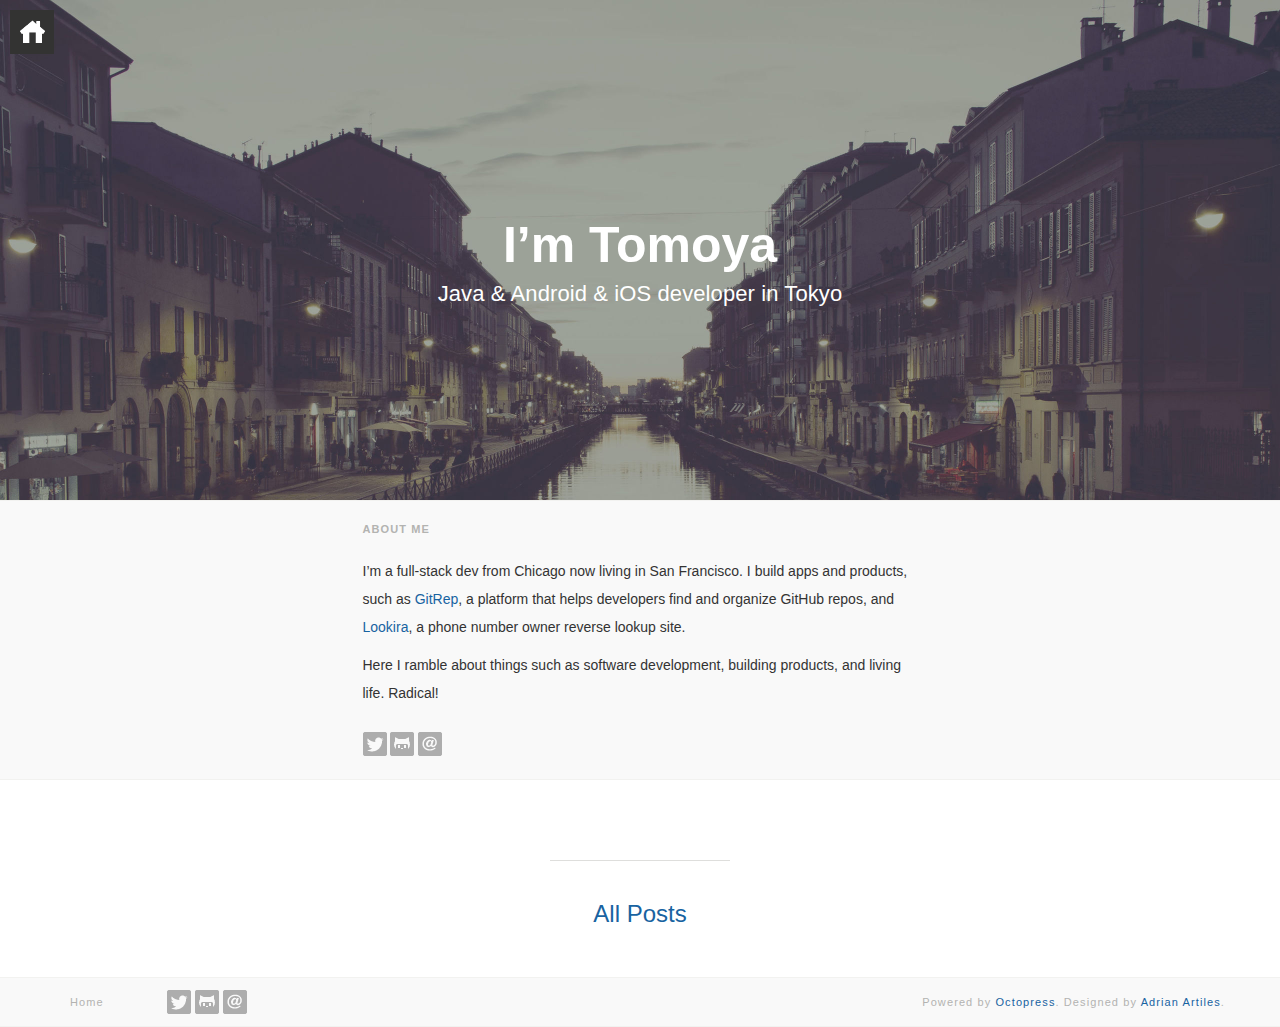
<file: index.html>
<!DOCTYPE html>
<!--[if IEMobile 7 ]><html class="no-js iem7"><![endif]-->
<!--[if lt IE 9]><html class="no-js lte-ie8"><![endif]-->
<!--[if (gt IE 8)|(gt IEMobile 7)|!(IEMobile)|!(IE)]><!--><html class="no-js" lang="en"><!--<![endif]-->
<!DOCTYPE html>
<!--[if IEMobile 7 ]><html class="no-js iem7"><![endif]-->
<!--[if lt IE 9]><html class="no-js lte-ie8"><![endif]-->
<!--[if (gt IE 8)|(gt IEMobile 7)|!(IEMobile)|!(IE)]><!--><html class="no-js" lang="en"><!--<![endif]-->
<head>
  <meta charset="utf-8">
  <title>Tomoya's Blog</title>
  <meta name="author" content="Tomoya Kakuda">

  
  <meta name="description" content="I&#8217;m Tomoya
Java & Android & iOS developer in Tokyo about me I&#8217;m a full-stack dev from Chicago now living in San Francisco. I build apps &hellip;">
  

  <!-- http://t.co/dKP3o1e -->
  <meta name="HandheldFriendly" content="True">
  <meta name="MobileOptimized" content="320">
  <meta name="viewport" content="width=device-width, initial-scale=1">

  
  <link rel="canonical" href="http://tomoya-k31.github.io">
  <link href="/favicon.png" rel="icon">
  <link href="/stylesheets/screen.css" media="screen, projection" rel="stylesheet" type="text/css">
  <link href="/atom.xml" rel="alternate" title="Tomoya's Blog" type="application/atom+xml">
  <script src="/javascripts/modernizr-2.0.js"></script>
  <script src="//ajax.googleapis.com/ajax/libs/jquery/1.9.1/jquery.min.js"></script>
  <script>!window.jQuery && document.write(unescape('%3Cscript src="./javascripts/libs/jquery.min.js"%3E%3C/script%3E'))</script>
  <script src="/javascripts/octopress.js" type="text/javascript"></script>
  

</head>

  <body>
    <a href="/" class="home-icon">
      <img src="/images/home.png"/>
    </a>

    <div class="home-page">
  <div class="hero">
    <h1>I&#8217;m Tomoya</h1>
<p>Java & Android & iOS developer in Tokyo</p>

  </div>

  <div class="home-field">
    <div class="home-landing her-row">
      <div class="container">
        <div class="row">
          <div id="about-me" class="col-md-offset-3 col-md-6">
  <h4>about me</h4>
  <p>I&#8217;m a full-stack dev from Chicago now living in San Francisco. I build apps and products, such as <a href="https://www.GitRep.com">GitRep</a>, a platform that helps developers find and organize GitHub repos, and <a href="https://www.Lookira.com">Lookira</a>, a phone number owner reverse lookup site.</p>
  <p>Here I ramble about things such as software development, building products, and living life. Radical!</p>
  <div class="social-icon-list">
    <a title="Twitter" href="https://twitter.com/AdrianArtiles"><img src="/images/glyphicons_social_31_twitter.png"/></a>
    <a title="GitHub" href="https://github.com/sevenadrian"><img src="/images/glyphicons_social_21_github.png"/></a>
    <a title="E-Mail" href="mailto:adrian.r.artiles@gmail.com"><img src="/images/glyphicons_social_39_e-mail.png"/></a>
  </div>
</div>

        </div>
      </div>
    </div>

    <div class="article-list">
      <div class="container">
        
      </div>
    </div>

    <hr class="divider-short"/>

    <div class="archive-link">
      <h3><a href="/posts/">All Posts</a></h3>
    </div>
  </div>
</div>

    <footer id="footer" class="her-row">
  <div class="container">
    <div class="row">
      <div class="col-md-1">
  <a href="/"><h4>Home</h4></a>
</div>

<div class="col-md-2">
  <div class="social-icon-list">
    
    <a href="https://twitter.com/tomoya_k31"><img src="/images/glyphicons_social_31_twitter.png"/></a>
    

    
    <a href="https://github.com/tomoya-k31"><img src="/images/glyphicons_social_21_github.png"/></a>
    

    <a href="mailto:"><img src="/images/glyphicons_social_39_e-mail.png"/></a>
  </div>
</div>

<div class="pull-right">
  <h4>Powered by <a href="http://octopress.org/">Octopress</a>. Designed by <a href="http://AdrianArtiles.com">Adrian Artiles</a>.</h4>
</div>


    </div>
  </div>
</footer>

  </body>
</html>
</file>
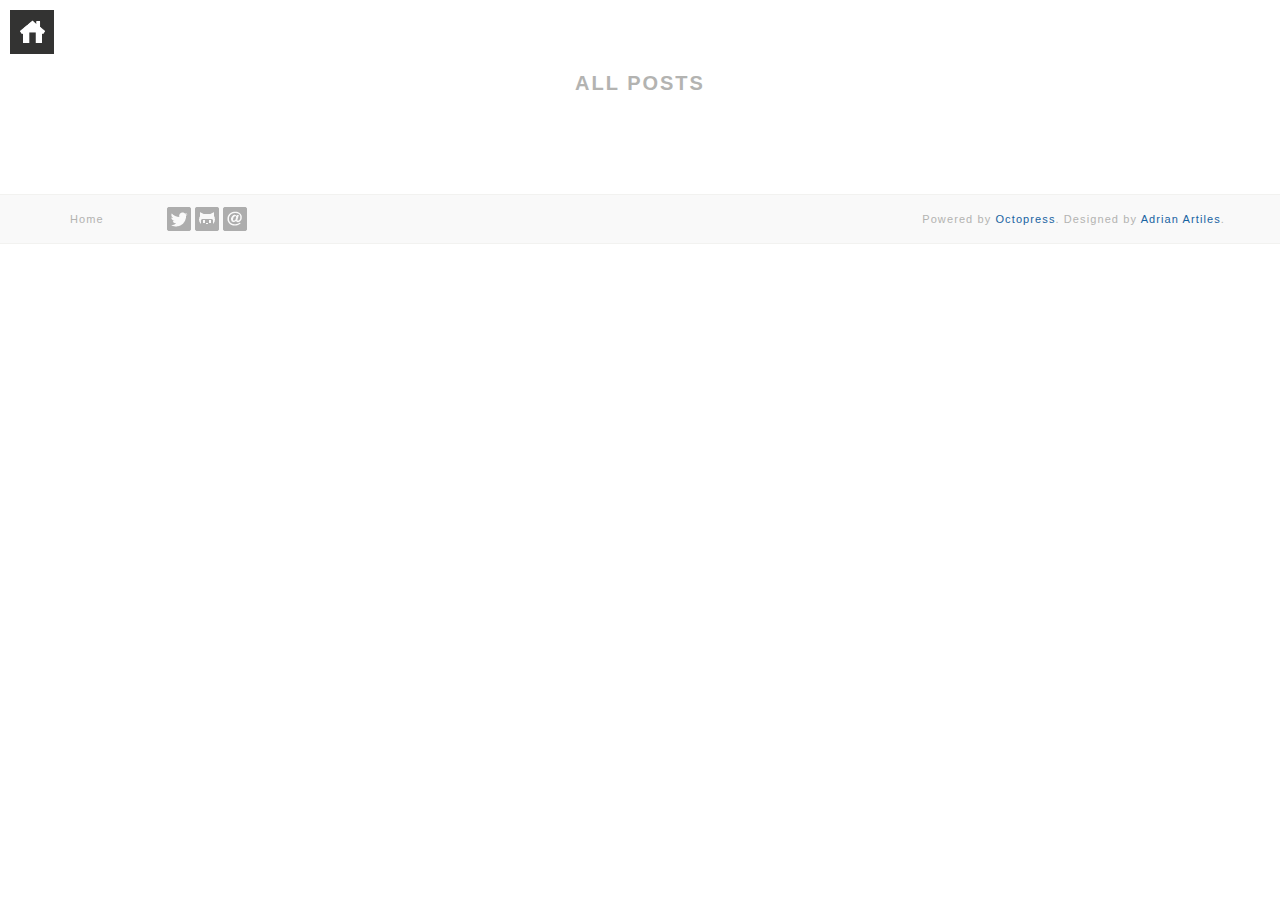
<file: posts/index.html>
<!DOCTYPE html>
<!--[if IEMobile 7 ]><html class="no-js iem7"><![endif]-->
<!--[if lt IE 9]><html class="no-js lte-ie8"><![endif]-->
<!--[if (gt IE 8)|(gt IEMobile 7)|!(IEMobile)|!(IE)]><!--><html class="no-js" lang="en"><!--<![endif]-->
<!DOCTYPE html>
<!--[if IEMobile 7 ]><html class="no-js iem7"><![endif]-->
<!--[if lt IE 9]><html class="no-js lte-ie8"><![endif]-->
<!--[if (gt IE 8)|(gt IEMobile 7)|!(IEMobile)|!(IE)]><!--><html class="no-js" lang="en"><!--<![endif]-->
<head>
  <meta charset="utf-8">
  <title>All Posts - Tomoya's Blog</title>
  <meta name="author" content="Tomoya Kakuda">

  
  <meta name="description" content=" All Posts ">
  

  <!-- http://t.co/dKP3o1e -->
  <meta name="HandheldFriendly" content="True">
  <meta name="MobileOptimized" content="320">
  <meta name="viewport" content="width=device-width, initial-scale=1">

  
  <link rel="canonical" href="http://tomoya-k31.github.io/posts">
  <link href="/favicon.png" rel="icon">
  <link href="/stylesheets/screen.css" media="screen, projection" rel="stylesheet" type="text/css">
  <link href="/atom.xml" rel="alternate" title="Tomoya's Blog" type="application/atom+xml">
  <script src="/javascripts/modernizr-2.0.js"></script>
  <script src="//ajax.googleapis.com/ajax/libs/jquery/1.9.1/jquery.min.js"></script>
  <script>!window.jQuery && document.write(unescape('%3Cscript src="./javascripts/libs/jquery.min.js"%3E%3C/script%3E'))</script>
  <script src="/javascripts/octopress.js" type="text/javascript"></script>
  

</head>

  <body>
    <a href="/" class="home-icon">
      <img src="/images/home.png"/>
    </a>

    <div class="all-posts">
  <div class="container">
    <div class="row">
      <div class="list-title col-md-offset-3 col-md-6">
        <h4>All Posts</h4>
      </div>
    </div>
  </div>

  <div class="article-list">
    <div class="container">
      
    </div>
  </div>
</div>

    <footer id="footer" class="her-row">
  <div class="container">
    <div class="row">
      <div class="col-md-1">
  <a href="/"><h4>Home</h4></a>
</div>

<div class="col-md-2">
  <div class="social-icon-list">
    
    <a href="https://twitter.com/tomoya_k31"><img src="/images/glyphicons_social_31_twitter.png"/></a>
    

    
    <a href="https://github.com/tomoya-k31"><img src="/images/glyphicons_social_21_github.png"/></a>
    

    <a href="mailto:"><img src="/images/glyphicons_social_39_e-mail.png"/></a>
  </div>
</div>

<div class="pull-right">
  <h4>Powered by <a href="http://octopress.org/">Octopress</a>. Designed by <a href="http://AdrianArtiles.com">Adrian Artiles</a>.</h4>
</div>


    </div>
  </div>
</footer>

  </body>
</html>
</file>
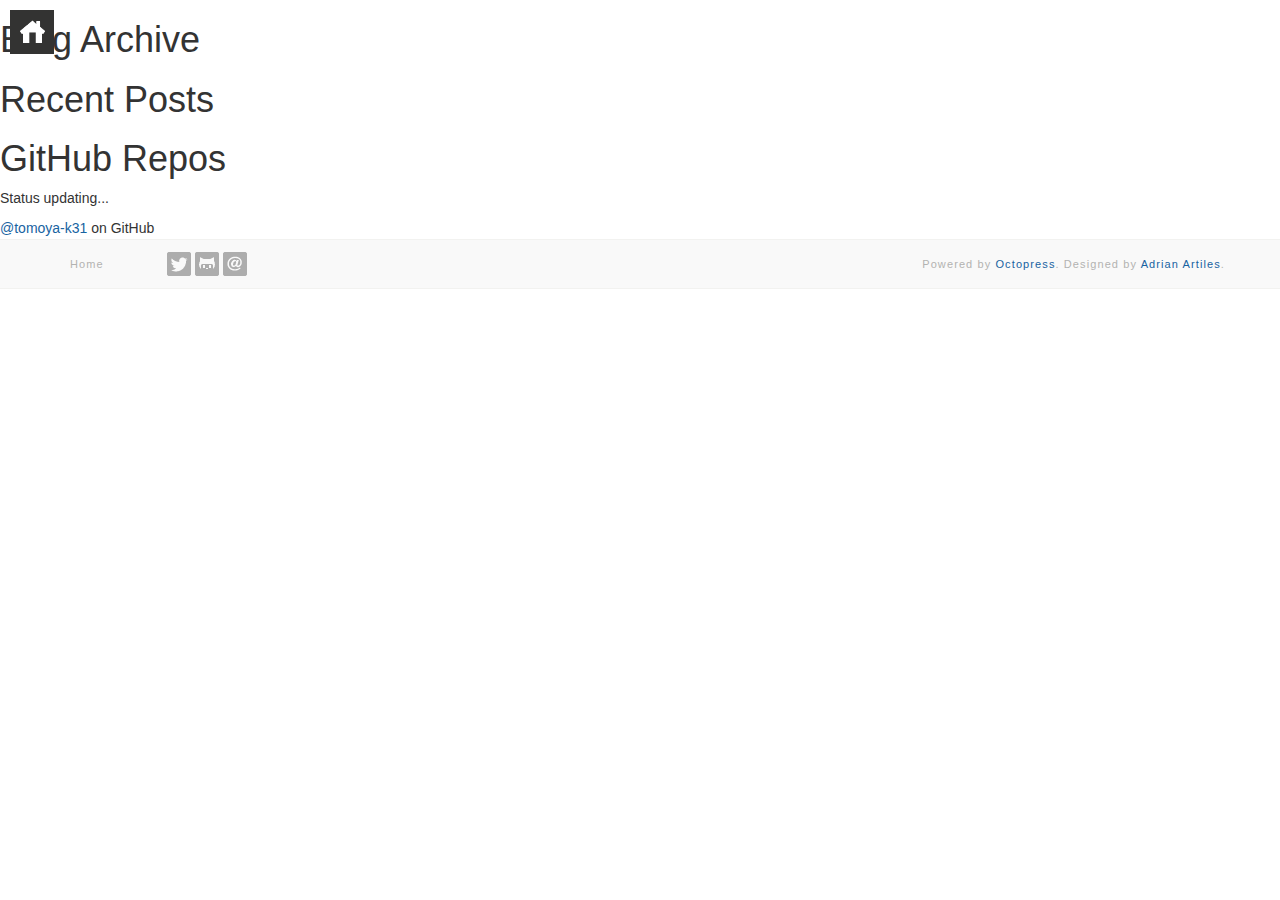
<file: blog/archives/index.html>
<!DOCTYPE html>
<!--[if IEMobile 7 ]><html class="no-js iem7"><![endif]-->
<!--[if lt IE 9]><html class="no-js lte-ie8"><![endif]-->
<!--[if (gt IE 8)|(gt IEMobile 7)|!(IEMobile)|!(IE)]><!--><html class="no-js" lang="en"><!--<![endif]-->
<!DOCTYPE html>
<!--[if IEMobile 7 ]><html class="no-js iem7"><![endif]-->
<!--[if lt IE 9]><html class="no-js lte-ie8"><![endif]-->
<!--[if (gt IE 8)|(gt IEMobile 7)|!(IEMobile)|!(IE)]><!--><html class="no-js" lang="en"><!--<![endif]-->
<head>
  <meta charset="utf-8">
  <title>Blog Archive - Tomoya's Blog</title>
  <meta name="author" content="Tomoya Kakuda">

  
  <meta name="description" content="Blog Archive Recent Posts GitHub Repos Status updating... @tomoya-k31 on GitHub $.domReady(function(){ if (!window.jXHR){ var jxhr = document. &hellip;">
  

  <!-- http://t.co/dKP3o1e -->
  <meta name="HandheldFriendly" content="True">
  <meta name="MobileOptimized" content="320">
  <meta name="viewport" content="width=device-width, initial-scale=1">

  
  <link rel="canonical" href="http://tomoya-k31.github.io/blog/archives">
  <link href="/favicon.png" rel="icon">
  <link href="/stylesheets/screen.css" media="screen, projection" rel="stylesheet" type="text/css">
  <link href="/atom.xml" rel="alternate" title="Tomoya's Blog" type="application/atom+xml">
  <script src="/javascripts/modernizr-2.0.js"></script>
  <script src="//ajax.googleapis.com/ajax/libs/jquery/1.9.1/jquery.min.js"></script>
  <script>!window.jQuery && document.write(unescape('%3Cscript src="./javascripts/libs/jquery.min.js"%3E%3C/script%3E'))</script>
  <script src="/javascripts/octopress.js" type="text/javascript"></script>
  

</head>

  <body>
    <a href="/" class="home-icon">
      <img src="/images/home.png"/>
    </a>

    <div>
<article role="article">
  
  <header>
    <h1 class="entry-title">Blog Archive</h1>
    
  </header>
  
  <div id="blog-archives">

</div>

  
</article>

</div>

<aside class="sidebar">
  
    <section>
  <h1>Recent Posts</h1>
  <ul id="recent_posts">
    
  </ul>
</section>

<section>
  <h1>GitHub Repos</h1>
  <ul id="gh_repos">
    <li class="loading">Status updating...</li>
  </ul>
  
  <a href="https://github.com/tomoya-k31">@tomoya-k31</a> on GitHub
  
  <script type="text/javascript">
    $.domReady(function(){
        if (!window.jXHR){
            var jxhr = document.createElement('script');
            jxhr.type = 'text/javascript';
            jxhr.src = '/javascripts/libs/jXHR.js';
            var s = document.getElementsByTagName('script')[0];
            s.parentNode.insertBefore(jxhr, s);
        }

        github.showRepos({
            user: 'tomoya-k31',
            count: 0,
            skip_forks: true,
            target: '#gh_repos'
        });
    });
  </script>
  <script src="/javascripts/github.js" type="text/javascript"> </script>
</section>





  
</aside>


    <footer id="footer" class="her-row">
  <div class="container">
    <div class="row">
      <div class="col-md-1">
  <a href="/"><h4>Home</h4></a>
</div>

<div class="col-md-2">
  <div class="social-icon-list">
    
    <a href="https://twitter.com/tomoya_k31"><img src="/images/glyphicons_social_31_twitter.png"/></a>
    

    
    <a href="https://github.com/tomoya-k31"><img src="/images/glyphicons_social_21_github.png"/></a>
    

    <a href="mailto:"><img src="/images/glyphicons_social_39_e-mail.png"/></a>
  </div>
</div>

<div class="pull-right">
  <h4>Powered by <a href="http://octopress.org/">Octopress</a>. Designed by <a href="http://AdrianArtiles.com">Adrian Artiles</a>.</h4>
</div>


    </div>
  </div>
</footer>

  </body>
</html>
</file>
<file: stylesheets/screen.css>
html,body,div,span,applet,object,iframe,h1,h2,h3,h4,h5,h6,p,blockquote,pre,a,abbr,acronym,address,big,cite,code,del,dfn,em,img,ins,kbd,q,s,samp,small,strike,strong,sub,sup,tt,var,b,u,i,center,dl,dt,dd,ol,ul,li,fieldset,form,label,legend,table,caption,tbody,tfoot,thead,tr,th,td,article,aside,canvas,details,embed,figure,figcaption,footer,header,hgroup,menu,nav,output,ruby,section,summary,time,mark,audio,video{margin:0;padding:0;border:0;font:inherit;font-size:100%;vertical-align:baseline}html{line-height:1}ol,ul{list-style:none}table{border-collapse:collapse;border-spacing:0}caption,th,td{text-align:left;font-weight:normal;vertical-align:middle}q,blockquote{quotes:none}q:before,q:after,blockquote:before,blockquote:after{content:"";content:none}a img{border:none}article,aside,details,figcaption,figure,footer,header,hgroup,menu,nav,section,summary{display:block}.highlight,html .gist .gist-file .gist-syntax .gist-highlight{border:1px solid #05232b !important}.highlight table td.code,html .gist .gist-file .gist-syntax .gist-highlight table td.code{width:100%}.highlight .line-numbers,html .gist .gist-file .gist-syntax .gist-highlight .line-numbers{text-align:right;font-size:13px;line-height:1.45em;background:#073642 url('/images/noise.png?1398015402') top left !important;border-right:1px solid #00232c !important;-webkit-box-shadow:#083e4b -1px 0 inset;-moz-box-shadow:#083e4b -1px 0 inset;box-shadow:#083e4b -1px 0 inset;text-shadow:#021014 0 -1px;padding:.8em !important;-webkit-border-radius:0;-moz-border-radius:0;-ms-border-radius:0;-o-border-radius:0;border-radius:0}.highlight .line-numbers span,html .gist .gist-file .gist-syntax .gist-highlight .line-numbers span{color:#586e75 !important}figure.code,.gist-file,pre{-webkit-box-shadow:rgba(0,0,0,0.06) 0 0 10px;-moz-box-shadow:rgba(0,0,0,0.06) 0 0 10px;box-shadow:rgba(0,0,0,0.06) 0 0 10px}figure.code .highlight pre,.gist-file .highlight pre,pre .highlight pre{-webkit-box-shadow:none;-moz-box-shadow:none;box-shadow:none}html .gist .gist-file{margin-bottom:1.8em;position:relative;border:none;padding-top:26px !important}html .gist .gist-file .gist-syntax{border-bottom:0 !important;background:none !important}html .gist .gist-file .gist-syntax .gist-highlight{background:#002b36 !important}html .gist .gist-file .gist-meta{padding:.6em 0.8em;border:1px solid #083e4b !important;color:#586e75;font-size:.7em !important;background:#073642 url('/images/noise.png?1398015402') top left;line-height:1.5em}html .gist .gist-file .gist-meta a{color:#75878b !important;text-decoration:none}html .gist .gist-file .gist-meta a:hover{text-decoration:underline}html .gist .gist-file .gist-meta a:hover{color:#93a1a1 !important}html .gist .gist-file .gist-meta a[href*='#file']{position:absolute;top:0;left:0;right:-10px;color:#474747 !important}html .gist .gist-file .gist-meta a[href*='#file']:hover{color:#1863a1 !important}html .gist .gist-file .gist-meta a[href*=raw]{top:.4em}pre{background:#002b36 url('/images/noise.png?1398015402') top left;-webkit-border-radius:0.4em;-moz-border-radius:0.4em;-ms-border-radius:0.4em;-o-border-radius:0.4em;border-radius:0.4em;border:1px solid #05232b;line-height:1.45em;font-size:13px;margin-bottom:2.1em;padding:.8em 1em;color:#93a1a1;overflow:auto}h3.filename+pre{-moz-border-radius-topleft:0px;-webkit-border-top-left-radius:0px;border-top-left-radius:0px;-moz-border-radius-topright:0px;-webkit-border-top-right-radius:0px;border-top-right-radius:0px}p code,li code{display:inline-block;white-space:no-wrap;background:#fff;font-size:.8em;line-height:1.5em;color:#555;border:1px solid #ddd;-webkit-border-radius:0.4em;-moz-border-radius:0.4em;-ms-border-radius:0.4em;-o-border-radius:0.4em;border-radius:0.4em;padding:0 .3em;margin:-1px 0}p pre code,li pre code{font-size:1em !important;background:none;border:none}.pre-code,html .gist .gist-file .gist-syntax .gist-highlight pre,.highlight code{font-family:Menlo,Monaco,"Andale Mono","lucida console","Courier New",monospace !important;overflow:scroll;overflow-y:hidden;display:block;padding:.8em !important;overflow-x:auto;line-height:1.45em;background:#002b36 url('/images/noise.png?1398015402') top left !important;color:#93a1a1 !important}.pre-code *::-moz-selection,html .gist .gist-file .gist-syntax .gist-highlight pre *::-moz-selection,.highlight code *::-moz-selection{background:#386774;color:inherit;text-shadow:#002b36 0 1px}.pre-code *::-webkit-selection,html .gist .gist-file .gist-syntax .gist-highlight pre *::-webkit-selection,.highlight code *::-webkit-selection{background:#386774;color:inherit;text-shadow:#002b36 0 1px}.pre-code *::selection,html .gist .gist-file .gist-syntax .gist-highlight pre *::selection,.highlight code *::selection{background:#386774;color:inherit;text-shadow:#002b36 0 1px}.pre-code span,html .gist .gist-file .gist-syntax .gist-highlight pre span,.highlight code span{color:#93a1a1 !important}.pre-code span,html .gist .gist-file .gist-syntax .gist-highlight pre span,.highlight code span{font-style:normal !important;font-weight:normal !important}.pre-code .c,html .gist .gist-file .gist-syntax .gist-highlight pre .c,.highlight code .c{color:#586e75 !important;font-style:italic !important}.pre-code .cm,html .gist .gist-file .gist-syntax .gist-highlight pre .cm,.highlight code .cm{color:#586e75 !important;font-style:italic !important}.pre-code .cp,html .gist .gist-file .gist-syntax .gist-highlight pre .cp,.highlight code .cp{color:#586e75 !important;font-style:italic !important}.pre-code .c1,html .gist .gist-file .gist-syntax .gist-highlight pre .c1,.highlight code .c1{color:#586e75 !important;font-style:italic !important}.pre-code .cs,html .gist .gist-file .gist-syntax .gist-highlight pre .cs,.highlight code .cs{color:#586e75 !important;font-weight:bold !important;font-style:italic !important}.pre-code .err,html .gist .gist-file .gist-syntax .gist-highlight pre .err,.highlight code .err{color:#dc322f !important;background:none !important}.pre-code .k,html .gist .gist-file .gist-syntax .gist-highlight pre .k,.highlight code .k{color:#cb4b16 !important}.pre-code .o,html .gist .gist-file .gist-syntax .gist-highlight pre .o,.highlight code .o{color:#93a1a1 !important;font-weight:bold !important}.pre-code .p,html .gist .gist-file .gist-syntax .gist-highlight pre .p,.highlight code .p{color:#93a1a1 !important}.pre-code .ow,html .gist .gist-file .gist-syntax .gist-highlight pre .ow,.highlight code .ow{color:#2aa198 !important;font-weight:bold !important}.pre-code .gd,html .gist .gist-file .gist-syntax .gist-highlight pre .gd,.highlight code .gd{color:#93a1a1 !important;background-color:#372c34 !important;display:inline-block}.pre-code .gd .x,html .gist .gist-file .gist-syntax .gist-highlight pre .gd .x,.highlight code .gd .x{color:#93a1a1 !important;background-color:#4d2d33 !important;display:inline-block}.pre-code .ge,html .gist .gist-file .gist-syntax .gist-highlight pre .ge,.highlight code .ge{color:#93a1a1 !important;font-style:italic !important}.pre-code .gh,html .gist .gist-file .gist-syntax .gist-highlight pre .gh,.highlight code .gh{color:#586e75 !important}.pre-code .gi,html .gist .gist-file .gist-syntax .gist-highlight pre .gi,.highlight code .gi{color:#93a1a1 !important;background-color:#1a412b !important;display:inline-block}.pre-code .gi .x,html .gist .gist-file .gist-syntax .gist-highlight pre .gi .x,.highlight code .gi .x{color:#93a1a1 !important;background-color:#355720 !important;display:inline-block}.pre-code .gs,html .gist .gist-file .gist-syntax .gist-highlight pre .gs,.highlight code .gs{color:#93a1a1 !important;font-weight:bold !important}.pre-code .gu,html .gist .gist-file .gist-syntax .gist-highlight pre .gu,.highlight code .gu{color:#6c71c4 !important}.pre-code .kc,html .gist .gist-file .gist-syntax .gist-highlight pre .kc,.highlight code .kc{color:#859900 !important;font-weight:bold !important}.pre-code .kd,html .gist .gist-file .gist-syntax .gist-highlight pre .kd,.highlight code .kd{color:#268bd2 !important}.pre-code .kp,html .gist .gist-file .gist-syntax .gist-highlight pre .kp,.highlight code .kp{color:#cb4b16 !important;font-weight:bold !important}.pre-code .kr,html .gist .gist-file .gist-syntax .gist-highlight pre .kr,.highlight code .kr{color:#d33682 !important;font-weight:bold !important}.pre-code .kt,html .gist .gist-file .gist-syntax .gist-highlight pre .kt,.highlight code .kt{color:#2aa198 !important}.pre-code .n,html .gist .gist-file .gist-syntax .gist-highlight pre .n,.highlight code .n{color:#268bd2 !important}.pre-code .na,html .gist .gist-file .gist-syntax .gist-highlight pre .na,.highlight code .na{color:#268bd2 !important}.pre-code .nb,html .gist .gist-file .gist-syntax .gist-highlight pre .nb,.highlight code .nb{color:#859900 !important}.pre-code .nc,html .gist .gist-file .gist-syntax .gist-highlight pre .nc,.highlight code .nc{color:#d33682 !important}.pre-code .no,html .gist .gist-file .gist-syntax .gist-highlight pre .no,.highlight code .no{color:#b58900 !important}.pre-code .nl,html .gist .gist-file .gist-syntax .gist-highlight pre .nl,.highlight code .nl{color:#859900 !important}.pre-code .ne,html .gist .gist-file .gist-syntax .gist-highlight pre .ne,.highlight code .ne{color:#268bd2 !important;font-weight:bold !important}.pre-code .nf,html .gist .gist-file .gist-syntax .gist-highlight pre .nf,.highlight code .nf{color:#268bd2 !important;font-weight:bold !important}.pre-code .nn,html .gist .gist-file .gist-syntax .gist-highlight pre .nn,.highlight code .nn{color:#b58900 !important}.pre-code .nt,html .gist .gist-file .gist-syntax .gist-highlight pre .nt,.highlight code .nt{color:#268bd2 !important;font-weight:bold !important}.pre-code .nx,html .gist .gist-file .gist-syntax .gist-highlight pre .nx,.highlight code .nx{color:#b58900 !important}.pre-code .vg,html .gist .gist-file .gist-syntax .gist-highlight pre .vg,.highlight code .vg{color:#268bd2 !important}.pre-code .vi,html .gist .gist-file .gist-syntax .gist-highlight pre .vi,.highlight code .vi{color:#268bd2 !important}.pre-code .nv,html .gist .gist-file .gist-syntax .gist-highlight pre .nv,.highlight code .nv{color:#268bd2 !important}.pre-code .mf,html .gist .gist-file .gist-syntax .gist-highlight pre .mf,.highlight code .mf{color:#2aa198 !important}.pre-code .m,html .gist .gist-file .gist-syntax .gist-highlight pre .m,.highlight code .m{color:#2aa198 !important}.pre-code .mh,html .gist .gist-file .gist-syntax .gist-highlight pre .mh,.highlight code .mh{color:#2aa198 !important}.pre-code .mi,html .gist .gist-file .gist-syntax .gist-highlight pre .mi,.highlight code .mi{color:#2aa198 !important}.pre-code .s,html .gist .gist-file .gist-syntax .gist-highlight pre .s,.highlight code .s{color:#2aa198 !important}.pre-code .sd,html .gist .gist-file .gist-syntax .gist-highlight pre .sd,.highlight code .sd{color:#2aa198 !important}.pre-code .s2,html .gist .gist-file .gist-syntax .gist-highlight pre .s2,.highlight code .s2{color:#2aa198 !important}.pre-code .se,html .gist .gist-file .gist-syntax .gist-highlight pre .se,.highlight code .se{color:#dc322f !important}.pre-code .si,html .gist .gist-file .gist-syntax .gist-highlight pre .si,.highlight code .si{color:#268bd2 !important}.pre-code .sr,html .gist .gist-file .gist-syntax .gist-highlight pre .sr,.highlight code .sr{color:#2aa198 !important}.pre-code .s1,html .gist .gist-file .gist-syntax .gist-highlight pre .s1,.highlight code .s1{color:#2aa198 !important}.pre-code div .gd,html .gist .gist-file .gist-syntax .gist-highlight pre div .gd,.highlight code div .gd,.pre-code div .gd .x,html .gist .gist-file .gist-syntax .gist-highlight pre div .gd .x,.highlight code div .gd .x,.pre-code div .gi,html .gist .gist-file .gist-syntax .gist-highlight pre div .gi,.highlight code div .gi,.pre-code div .gi .x,html .gist .gist-file .gist-syntax .gist-highlight pre div .gi .x,.highlight code div .gi .x{display:inline-block;width:100%}.highlight,.gist-highlight{margin-bottom:1.8em;background:#002b36;overflow-y:hidden;overflow-x:auto}.highlight pre,.gist-highlight pre{background:none;-webkit-border-radius:none;-moz-border-radius:none;-ms-border-radius:none;-o-border-radius:none;border-radius:none;border:none;padding:0;margin-bottom:0}pre::-webkit-scrollbar,.highlight::-webkit-scrollbar,.gist-highlight::-webkit-scrollbar{height:.5em;background:rgba(255,255,255,0.15)}pre::-webkit-scrollbar-thumb:horizontal,.highlight::-webkit-scrollbar-thumb:horizontal,.gist-highlight::-webkit-scrollbar-thumb:horizontal{background:rgba(255,255,255,0.2);-webkit-border-radius:4px;border-radius:4px}.highlight code{background:#000}figure.code{background:none;padding:0;border:0;margin-bottom:1.5em}figure.code pre{margin-bottom:0}figure.code figcaption{position:relative}figure.code .highlight{margin-bottom:0}.code-title,html .gist .gist-file .gist-meta a[href*='#file'],h3.filename,figure.code figcaption{text-align:center;font-size:13px;line-height:2em;text-shadow:#cbcccc 0 1px 0;color:#474747;font-weight:normal;margin-bottom:0;-moz-border-radius-topleft:5px;-webkit-border-top-left-radius:5px;border-top-left-radius:5px;-moz-border-radius-topright:5px;-webkit-border-top-right-radius:5px;border-top-right-radius:5px;font-family:"Helvetica Neue", Arial, "Lucida Grande", "Lucida Sans Unicode", Lucida, sans-serif;background:#aaa url('/images/code_bg.png?1398015591') top repeat-x;border:1px solid #565656;border-top-color:#cbcbcb;border-left-color:#a5a5a5;border-right-color:#a5a5a5;border-bottom:0}.download-source,html .gist .gist-file .gist-meta a[href*=raw],figure.code figcaption a{position:absolute;right:.8em;text-decoration:none;color:#666 !important;z-index:1;font-size:13px;text-shadow:#cbcccc 0 1px 0;padding-left:3em}.download-source:hover,html .gist .gist-file .gist-meta a[href*=raw]:hover,figure.code figcaption a:hover{text-decoration:underline}/* normalize.css v3.0.0 | MIT License | git.io/normalize */html{font-family:sans-serif;-ms-text-size-adjust:100%;-webkit-text-size-adjust:100%}body{margin:0}article,aside,details,figcaption,figure,footer,header,hgroup,main,nav,section,summary{display:block}audio,canvas,progress,video{display:inline-block;vertical-align:baseline}audio:not([controls]){display:none;height:0}[hidden],template{display:none}a{background:transparent}a:active,a:hover{outline:0}abbr[title]{border-bottom:1px dotted}b,strong{font-weight:bold}dfn{font-style:italic}h1{font-size:2em;margin:0.67em 0}mark{background:#ff0;color:#000}small{font-size:80%}sub,sup{font-size:75%;line-height:0;position:relative;vertical-align:baseline}sup{top:-0.5em}sub{bottom:-0.25em}img{border:0}svg:not(:root){overflow:hidden}figure{margin:1em 40px}hr{-moz-box-sizing:content-box;box-sizing:content-box;height:0}pre{overflow:auto}code,kbd,pre,samp{font-family:monospace, monospace;font-size:1em}button,input,optgroup,select,textarea{color:inherit;font:inherit;margin:0}button{overflow:visible}button,select{text-transform:none}button,html input[type="button"],input[type="reset"],input[type="submit"]{-webkit-appearance:button;cursor:pointer}button[disabled],html input[disabled]{cursor:default}button::-moz-focus-inner,input::-moz-focus-inner{border:0;padding:0}input{line-height:normal}input[type="checkbox"],input[type="radio"]{box-sizing:border-box;padding:0}input[type="number"]::-webkit-inner-spin-button,input[type="number"]::-webkit-outer-spin-button{height:auto}input[type="search"]{-webkit-appearance:textfield;-moz-box-sizing:content-box;-webkit-box-sizing:content-box;box-sizing:content-box}input[type="search"]::-webkit-search-cancel-button,input[type="search"]::-webkit-search-decoration{-webkit-appearance:none}fieldset{border:1px solid #c0c0c0;margin:0 2px;padding:0.35em 0.625em 0.75em}legend{border:0;padding:0}textarea{overflow:auto}optgroup{font-weight:bold}table{border-collapse:collapse;border-spacing:0}td,th{padding:0}@media print{*{text-shadow:none !important;color:#000 !important;background:transparent !important;box-shadow:none !important}a,a:visited{text-decoration:underline}a[href]:after{content:" (" attr(href) ")"}abbr[title]:after{content:" (" attr(title) ")"}a[href^="javascript:"]:after,a[href^="#"]:after{content:""}pre,blockquote{border:1px solid #999;page-break-inside:avoid}thead{display:table-header-group}tr,img{page-break-inside:avoid}img{max-width:100% !important}p,h2,h3{orphans:3;widows:3}h2,h3{page-break-after:avoid}select{background:#fff !important}.navbar{display:none}.table td,.table th{background-color:#fff !important}.btn>.caret,.dropup>.btn>.caret{border-top-color:#000 !important}.label{border:1px solid #000}.table{border-collapse:collapse !important}.table-bordered th,.table-bordered td{border:1px solid #ddd !important}}*{-webkit-box-sizing:border-box;-moz-box-sizing:border-box;box-sizing:border-box}*:before,*:after{-webkit-box-sizing:border-box;-moz-box-sizing:border-box;box-sizing:border-box}html{font-size:62.5%;-webkit-tap-highlight-color:rgba(0,0,0,0)}body{font-family:"Helvetica Neue",Helvetica,Arial,sans-serif;font-size:14px;line-height:1.42857;color:#333;background-color:#fff}input,button,select,textarea{font-family:inherit;font-size:inherit;line-height:inherit}a{color:#1863a1;text-decoration:none}a:hover,a:focus{color:#0e3a5f;text-decoration:underline}a:focus{outline:thin dotted;outline:5px auto -webkit-focus-ring-color;outline-offset:-2px}figure{margin:0}img{vertical-align:middle}.img-responsive{display:block;max-width:100%;height:auto}.img-rounded{border-radius:6px}.img-thumbnail{padding:4px;line-height:1.42857;background-color:#fff;border:1px solid #ddd;border-radius:4px;-webkit-transition:all 0.2s ease-in-out;transition:all 0.2s ease-in-out;display:inline-block;max-width:100%;height:auto}.img-circle{border-radius:50%}hr{margin-top:20px;margin-bottom:20px;border:0;border-top:1px solid #eee}.sr-only{position:absolute;width:1px;height:1px;margin:-1px;padding:0;overflow:hidden;clip:rect(0, 0, 0, 0);border:0}h1,h2,h3,h4,h5,h6,.h1,.h2,.h3,.h4,.h5,.h6{font-family:inherit;font-weight:500;line-height:1.1;color:inherit}h1 small,h1 .small,h2 small,h2 .small,h3 small,h3 .small,h4 small,h4 .small,h5 small,h5 .small,h6 small,h6 .small,.h1 small,.h1 .small,.h2 small,.h2 .small,.h3 small,.h3 .small,.h4 small,.h4 .small,.h5 small,.h5 .small,.h6 small,.h6 .small{font-weight:normal;line-height:1;color:#999}h1,.h1,h2,.h2,h3,.h3{margin-top:20px;margin-bottom:10px}h1 small,h1 .small,.h1 small,.h1 .small,h2 small,h2 .small,.h2 small,.h2 .small,h3 small,h3 .small,.h3 small,.h3 .small{font-size:65%}h4,.h4,h5,.h5,h6,.h6{margin-top:10px;margin-bottom:10px}h4 small,h4 .small,.h4 small,.h4 .small,h5 small,h5 .small,.h5 small,.h5 .small,h6 small,h6 .small,.h6 small,.h6 .small{font-size:75%}h1,.h1{font-size:36px}h2,.h2{font-size:30px}h3,.h3{font-size:24px}h4,.h4{font-size:18px}h5,.h5{font-size:14px}h6,.h6{font-size:12px}p{margin:0 0 10px}.lead{margin-bottom:20px;font-size:16px;font-weight:200;line-height:1.4}@media (min-width: 768px){.lead{font-size:21px}}small,.small{font-size:85%}cite{font-style:normal}.text-left{text-align:left}.text-right{text-align:right}.text-center{text-align:center}.text-justify{text-align:justify}.text-muted{color:#999}.text-primary{color:#428bca}a.text-primary:hover{color:#3071a9}.text-success{color:#3c763d}a.text-success:hover{color:#2b542c}.text-info{color:#31708f}a.text-info:hover{color:#245269}.text-warning{color:#8a6d3b}a.text-warning:hover{color:#66512c}.text-danger{color:#a94442}a.text-danger:hover{color:#843534}.bg-primary{color:#fff}.bg-primary{background-color:#428bca}a.bg-primary:hover{background-color:#3071a9}.bg-success{background-color:#dff0d8}a.bg-success:hover{background-color:#c1e2b3}.bg-info{background-color:#d9edf7}a.bg-info:hover{background-color:#afd9ee}.bg-warning{background-color:#fcf8e3}a.bg-warning:hover{background-color:#f7ecb5}.bg-danger{background-color:#f2dede}a.bg-danger:hover{background-color:#e4b9b9}.page-header{padding-bottom:9px;margin:40px 0 20px;border-bottom:1px solid #eee}ul,ol{margin-top:0;margin-bottom:10px}ul ul,ul ol,ol ul,ol ol{margin-bottom:0}.list-unstyled,.list-inline{padding-left:0;list-style:none}.list-inline{margin-left:-5px}.list-inline>li{display:inline-block;padding-left:5px;padding-right:5px}dl{margin-top:0;margin-bottom:20px}dt,dd{line-height:1.42857}dt{font-weight:bold}dd{margin-left:0}@media (min-width: 768px){.dl-horizontal dt{float:left;width:160px;clear:left;text-align:right;overflow:hidden;text-overflow:ellipsis;white-space:nowrap}.dl-horizontal dd{margin-left:180px}.dl-horizontal dd:before,.dl-horizontal dd:after{content:" ";display:table}.dl-horizontal dd:after{clear:both}}abbr[title],abbr[data-original-title]{cursor:help;border-bottom:1px dotted #999}.initialism{font-size:90%;text-transform:uppercase}blockquote{padding:10px 20px;margin:0 0 20px;font-size:17.5px;border-left:5px solid #eee}blockquote p:last-child,blockquote ul:last-child,blockquote ol:last-child{margin-bottom:0}blockquote footer,blockquote small,blockquote .small{display:block;font-size:80%;line-height:1.42857;color:#999}blockquote footer:before,blockquote small:before,blockquote .small:before{content:'\2014 \00A0'}.blockquote-reverse,blockquote.pull-right{padding-right:15px;padding-left:0;border-right:5px solid #eee;border-left:0;text-align:right}.blockquote-reverse footer:before,.blockquote-reverse small:before,.blockquote-reverse .small:before,blockquote.pull-right footer:before,blockquote.pull-right small:before,blockquote.pull-right .small:before{content:''}.blockquote-reverse footer:after,.blockquote-reverse small:after,.blockquote-reverse .small:after,blockquote.pull-right footer:after,blockquote.pull-right small:after,blockquote.pull-right .small:after{content:'\00A0 \2014'}blockquote:before,blockquote:after{content:""}address{margin-bottom:20px;font-style:normal;line-height:1.42857}code,kbd,pre,samp{font-family:Menlo,Monaco,Consolas,"Courier New",monospace}code{padding:2px 4px;font-size:90%;color:#c7254e;background-color:#f9f2f4;white-space:nowrap;border-radius:4px}kbd{padding:2px 4px;font-size:90%;color:#fff;background-color:#333;border-radius:3px;box-shadow:inset 0 -1px 0 rgba(0,0,0,0.25)}pre{display:block;padding:9.5px;margin:0 0 10px;font-size:13px;line-height:1.42857;word-break:break-all;word-wrap:break-word;color:#93a1a1;background-color:#002b36;border:1px solid #ccc;border-radius:4px}pre code{padding:0;font-size:inherit;color:inherit;white-space:pre-wrap;background-color:transparent;border-radius:0}.pre-scrollable{max-height:340px;overflow-y:scroll}.container{margin-right:auto;margin-left:auto;padding-left:15px;padding-right:15px}.container:before,.container:after{content:" ";display:table}.container:after{clear:both}@media (min-width: 768px){.container{width:750px}}@media (min-width: 992px){.container{width:970px}}@media (min-width: 1200px){.container{width:1170px}}.container-fluid{margin-right:auto;margin-left:auto;padding-left:15px;padding-right:15px}.container-fluid:before,.container-fluid:after{content:" ";display:table}.container-fluid:after{clear:both}.row{margin-left:-15px;margin-right:-15px}.row:before,.row:after{content:" ";display:table}.row:after{clear:both}.col-xs-1,.col-sm-1,.col-md-1,.col-lg-1,.col-xs-2,.col-sm-2,.col-md-2,.col-lg-2,.col-xs-3,.col-sm-3,.col-md-3,.col-lg-3,.col-xs-4,.col-sm-4,.col-md-4,.col-lg-4,.col-xs-5,.col-sm-5,.col-md-5,.col-lg-5,.col-xs-6,.col-sm-6,.col-md-6,.col-lg-6,.col-xs-7,.col-sm-7,.col-md-7,.col-lg-7,.col-xs-8,.col-sm-8,.col-md-8,.col-lg-8,.col-xs-9,.col-sm-9,.col-md-9,.col-lg-9,.col-xs-10,.col-sm-10,.col-md-10,.col-lg-10,.col-xs-11,.col-sm-11,.col-md-11,.col-lg-11,.col-xs-12,.col-sm-12,.col-md-12,.col-lg-12{position:relative;min-height:1px;padding-left:15px;padding-right:15px}.col-xs-1,.col-xs-2,.col-xs-3,.col-xs-4,.col-xs-5,.col-xs-6,.col-xs-7,.col-xs-8,.col-xs-9,.col-xs-10,.col-xs-11,.col-xs-12{float:left}.col-xs-1{width:8.33333%}.col-xs-2{width:16.66667%}.col-xs-3{width:25%}.col-xs-4{width:33.33333%}.col-xs-5{width:41.66667%}.col-xs-6{width:50%}.col-xs-7{width:58.33333%}.col-xs-8{width:66.66667%}.col-xs-9{width:75%}.col-xs-10{width:83.33333%}.col-xs-11{width:91.66667%}.col-xs-12{width:100%}.col-xs-pull-0{right:0%}.col-xs-pull-1{right:8.33333%}.col-xs-pull-2{right:16.66667%}.col-xs-pull-3{right:25%}.col-xs-pull-4{right:33.33333%}.col-xs-pull-5{right:41.66667%}.col-xs-pull-6{right:50%}.col-xs-pull-7{right:58.33333%}.col-xs-pull-8{right:66.66667%}.col-xs-pull-9{right:75%}.col-xs-pull-10{right:83.33333%}.col-xs-pull-11{right:91.66667%}.col-xs-pull-12{right:100%}.col-xs-push-0{left:0%}.col-xs-push-1{left:8.33333%}.col-xs-push-2{left:16.66667%}.col-xs-push-3{left:25%}.col-xs-push-4{left:33.33333%}.col-xs-push-5{left:41.66667%}.col-xs-push-6{left:50%}.col-xs-push-7{left:58.33333%}.col-xs-push-8{left:66.66667%}.col-xs-push-9{left:75%}.col-xs-push-10{left:83.33333%}.col-xs-push-11{left:91.66667%}.col-xs-push-12{left:100%}.col-xs-offset-0{margin-left:0%}.col-xs-offset-1{margin-left:8.33333%}.col-xs-offset-2{margin-left:16.66667%}.col-xs-offset-3{margin-left:25%}.col-xs-offset-4{margin-left:33.33333%}.col-xs-offset-5{margin-left:41.66667%}.col-xs-offset-6{margin-left:50%}.col-xs-offset-7{margin-left:58.33333%}.col-xs-offset-8{margin-left:66.66667%}.col-xs-offset-9{margin-left:75%}.col-xs-offset-10{margin-left:83.33333%}.col-xs-offset-11{margin-left:91.66667%}.col-xs-offset-12{margin-left:100%}@media (min-width: 768px){.col-sm-1,.col-sm-2,.col-sm-3,.col-sm-4,.col-sm-5,.col-sm-6,.col-sm-7,.col-sm-8,.col-sm-9,.col-sm-10,.col-sm-11,.col-sm-12{float:left}.col-sm-1{width:8.33333%}.col-sm-2{width:16.66667%}.col-sm-3{width:25%}.col-sm-4{width:33.33333%}.col-sm-5{width:41.66667%}.col-sm-6{width:50%}.col-sm-7{width:58.33333%}.col-sm-8{width:66.66667%}.col-sm-9{width:75%}.col-sm-10{width:83.33333%}.col-sm-11{width:91.66667%}.col-sm-12{width:100%}.col-sm-pull-0{right:0%}.col-sm-pull-1{right:8.33333%}.col-sm-pull-2{right:16.66667%}.col-sm-pull-3{right:25%}.col-sm-pull-4{right:33.33333%}.col-sm-pull-5{right:41.66667%}.col-sm-pull-6{right:50%}.col-sm-pull-7{right:58.33333%}.col-sm-pull-8{right:66.66667%}.col-sm-pull-9{right:75%}.col-sm-pull-10{right:83.33333%}.col-sm-pull-11{right:91.66667%}.col-sm-pull-12{right:100%}.col-sm-push-0{left:0%}.col-sm-push-1{left:8.33333%}.col-sm-push-2{left:16.66667%}.col-sm-push-3{left:25%}.col-sm-push-4{left:33.33333%}.col-sm-push-5{left:41.66667%}.col-sm-push-6{left:50%}.col-sm-push-7{left:58.33333%}.col-sm-push-8{left:66.66667%}.col-sm-push-9{left:75%}.col-sm-push-10{left:83.33333%}.col-sm-push-11{left:91.66667%}.col-sm-push-12{left:100%}.col-sm-offset-0{margin-left:0%}.col-sm-offset-1{margin-left:8.33333%}.col-sm-offset-2{margin-left:16.66667%}.col-sm-offset-3{margin-left:25%}.col-sm-offset-4{margin-left:33.33333%}.col-sm-offset-5{margin-left:41.66667%}.col-sm-offset-6{margin-left:50%}.col-sm-offset-7{margin-left:58.33333%}.col-sm-offset-8{margin-left:66.66667%}.col-sm-offset-9{margin-left:75%}.col-sm-offset-10{margin-left:83.33333%}.col-sm-offset-11{margin-left:91.66667%}.col-sm-offset-12{margin-left:100%}}@media (min-width: 992px){.col-md-1,.col-md-2,.col-md-3,.col-md-4,.col-md-5,.col-md-6,.col-md-7,.col-md-8,.col-md-9,.col-md-10,.col-md-11,.col-md-12{float:left}.col-md-1{width:8.33333%}.col-md-2{width:16.66667%}.col-md-3{width:25%}.col-md-4{width:33.33333%}.col-md-5{width:41.66667%}.col-md-6{width:50%}.col-md-7{width:58.33333%}.col-md-8{width:66.66667%}.col-md-9{width:75%}.col-md-10{width:83.33333%}.col-md-11{width:91.66667%}.col-md-12{width:100%}.col-md-pull-0{right:0%}.col-md-pull-1{right:8.33333%}.col-md-pull-2{right:16.66667%}.col-md-pull-3{right:25%}.col-md-pull-4{right:33.33333%}.col-md-pull-5{right:41.66667%}.col-md-pull-6{right:50%}.col-md-pull-7{right:58.33333%}.col-md-pull-8{right:66.66667%}.col-md-pull-9{right:75%}.col-md-pull-10{right:83.33333%}.col-md-pull-11{right:91.66667%}.col-md-pull-12{right:100%}.col-md-push-0{left:0%}.col-md-push-1{left:8.33333%}.col-md-push-2{left:16.66667%}.col-md-push-3{left:25%}.col-md-push-4{left:33.33333%}.col-md-push-5{left:41.66667%}.col-md-push-6{left:50%}.col-md-push-7{left:58.33333%}.col-md-push-8{left:66.66667%}.col-md-push-9{left:75%}.col-md-push-10{left:83.33333%}.col-md-push-11{left:91.66667%}.col-md-push-12{left:100%}.col-md-offset-0{margin-left:0%}.col-md-offset-1{margin-left:8.33333%}.col-md-offset-2{margin-left:16.66667%}.col-md-offset-3{margin-left:25%}.col-md-offset-4{margin-left:33.33333%}.col-md-offset-5{margin-left:41.66667%}.col-md-offset-6{margin-left:50%}.col-md-offset-7{margin-left:58.33333%}.col-md-offset-8{margin-left:66.66667%}.col-md-offset-9{margin-left:75%}.col-md-offset-10{margin-left:83.33333%}.col-md-offset-11{margin-left:91.66667%}.col-md-offset-12{margin-left:100%}}@media (min-width: 1200px){.col-lg-1,.col-lg-2,.col-lg-3,.col-lg-4,.col-lg-5,.col-lg-6,.col-lg-7,.col-lg-8,.col-lg-9,.col-lg-10,.col-lg-11,.col-lg-12{float:left}.col-lg-1{width:8.33333%}.col-lg-2{width:16.66667%}.col-lg-3{width:25%}.col-lg-4{width:33.33333%}.col-lg-5{width:41.66667%}.col-lg-6{width:50%}.col-lg-7{width:58.33333%}.col-lg-8{width:66.66667%}.col-lg-9{width:75%}.col-lg-10{width:83.33333%}.col-lg-11{width:91.66667%}.col-lg-12{width:100%}.col-lg-pull-0{right:0%}.col-lg-pull-1{right:8.33333%}.col-lg-pull-2{right:16.66667%}.col-lg-pull-3{right:25%}.col-lg-pull-4{right:33.33333%}.col-lg-pull-5{right:41.66667%}.col-lg-pull-6{right:50%}.col-lg-pull-7{right:58.33333%}.col-lg-pull-8{right:66.66667%}.col-lg-pull-9{right:75%}.col-lg-pull-10{right:83.33333%}.col-lg-pull-11{right:91.66667%}.col-lg-pull-12{right:100%}.col-lg-push-0{left:0%}.col-lg-push-1{left:8.33333%}.col-lg-push-2{left:16.66667%}.col-lg-push-3{left:25%}.col-lg-push-4{left:33.33333%}.col-lg-push-5{left:41.66667%}.col-lg-push-6{left:50%}.col-lg-push-7{left:58.33333%}.col-lg-push-8{left:66.66667%}.col-lg-push-9{left:75%}.col-lg-push-10{left:83.33333%}.col-lg-push-11{left:91.66667%}.col-lg-push-12{left:100%}.col-lg-offset-0{margin-left:0%}.col-lg-offset-1{margin-left:8.33333%}.col-lg-offset-2{margin-left:16.66667%}.col-lg-offset-3{margin-left:25%}.col-lg-offset-4{margin-left:33.33333%}.col-lg-offset-5{margin-left:41.66667%}.col-lg-offset-6{margin-left:50%}.col-lg-offset-7{margin-left:58.33333%}.col-lg-offset-8{margin-left:66.66667%}.col-lg-offset-9{margin-left:75%}.col-lg-offset-10{margin-left:83.33333%}.col-lg-offset-11{margin-left:91.66667%}.col-lg-offset-12{margin-left:100%}}table{max-width:100%;background-color:transparent}th{text-align:left}.table{width:100%;margin-bottom:20px}.table>thead>tr>th,.table>thead>tr>td,.table>tbody>tr>th,.table>tbody>tr>td,.table>tfoot>tr>th,.table>tfoot>tr>td{padding:8px;line-height:1.42857;vertical-align:top;border-top:1px solid #ddd}.table>thead>tr>th{vertical-align:bottom;border-bottom:2px solid #ddd}.table>caption+thead>tr:first-child>th,.table>caption+thead>tr:first-child>td,.table>colgroup+thead>tr:first-child>th,.table>colgroup+thead>tr:first-child>td,.table>thead:first-child>tr:first-child>th,.table>thead:first-child>tr:first-child>td{border-top:0}.table>tbody+tbody{border-top:2px solid #ddd}.table .table{background-color:#fff}.table-condensed>thead>tr>th,.table-condensed>thead>tr>td,.table-condensed>tbody>tr>th,.table-condensed>tbody>tr>td,.table-condensed>tfoot>tr>th,.table-condensed>tfoot>tr>td{padding:5px}.table-bordered{border:1px solid #ddd}.table-bordered>thead>tr>th,.table-bordered>thead>tr>td,.table-bordered>tbody>tr>th,.table-bordered>tbody>tr>td,.table-bordered>tfoot>tr>th,.table-bordered>tfoot>tr>td{border:1px solid #ddd}.table-bordered>thead>tr>th,.table-bordered>thead>tr>td{border-bottom-width:2px}.table-striped>tbody>tr:nth-child(odd)>td,.table-striped>tbody>tr:nth-child(odd)>th{background-color:#f9f9f9}.table-hover>tbody>tr:hover>td,.table-hover>tbody>tr:hover>th{background-color:#f5f5f5}table col[class*="col-"]{position:static;float:none;display:table-column}table td[class*="col-"],table th[class*="col-"]{position:static;float:none;display:table-cell}.table>thead>tr>td.active,.table>thead>tr>th.active,.table>thead>tr.active>td,.table>thead>tr.active>th,.table>tbody>tr>td.active,.table>tbody>tr>th.active,.table>tbody>tr.active>td,.table>tbody>tr.active>th,.table>tfoot>tr>td.active,.table>tfoot>tr>th.active,.table>tfoot>tr.active>td,.table>tfoot>tr.active>th{background-color:#f5f5f5}.table-hover>tbody>tr>td.active:hover,.table-hover>tbody>tr>th.active:hover,.table-hover>tbody>tr.active:hover>td,.table-hover>tbody>tr.active:hover>th{background-color:#e8e8e8}.table>thead>tr>td.success,.table>thead>tr>th.success,.table>thead>tr.success>td,.table>thead>tr.success>th,.table>tbody>tr>td.success,.table>tbody>tr>th.success,.table>tbody>tr.success>td,.table>tbody>tr.success>th,.table>tfoot>tr>td.success,.table>tfoot>tr>th.success,.table>tfoot>tr.success>td,.table>tfoot>tr.success>th{background-color:#dff0d8}.table-hover>tbody>tr>td.success:hover,.table-hover>tbody>tr>th.success:hover,.table-hover>tbody>tr.success:hover>td,.table-hover>tbody>tr.success:hover>th{background-color:#d0e9c6}.table>thead>tr>td.info,.table>thead>tr>th.info,.table>thead>tr.info>td,.table>thead>tr.info>th,.table>tbody>tr>td.info,.table>tbody>tr>th.info,.table>tbody>tr.info>td,.table>tbody>tr.info>th,.table>tfoot>tr>td.info,.table>tfoot>tr>th.info,.table>tfoot>tr.info>td,.table>tfoot>tr.info>th{background-color:#d9edf7}.table-hover>tbody>tr>td.info:hover,.table-hover>tbody>tr>th.info:hover,.table-hover>tbody>tr.info:hover>td,.table-hover>tbody>tr.info:hover>th{background-color:#c4e3f3}.table>thead>tr>td.warning,.table>thead>tr>th.warning,.table>thead>tr.warning>td,.table>thead>tr.warning>th,.table>tbody>tr>td.warning,.table>tbody>tr>th.warning,.table>tbody>tr.warning>td,.table>tbody>tr.warning>th,.table>tfoot>tr>td.warning,.table>tfoot>tr>th.warning,.table>tfoot>tr.warning>td,.table>tfoot>tr.warning>th{background-color:#fcf8e3}.table-hover>tbody>tr>td.warning:hover,.table-hover>tbody>tr>th.warning:hover,.table-hover>tbody>tr.warning:hover>td,.table-hover>tbody>tr.warning:hover>th{background-color:#faf2cc}.table>thead>tr>td.danger,.table>thead>tr>th.danger,.table>thead>tr.danger>td,.table>thead>tr.danger>th,.table>tbody>tr>td.danger,.table>tbody>tr>th.danger,.table>tbody>tr.danger>td,.table>tbody>tr.danger>th,.table>tfoot>tr>td.danger,.table>tfoot>tr>th.danger,.table>tfoot>tr.danger>td,.table>tfoot>tr.danger>th{background-color:#f2dede}.table-hover>tbody>tr>td.danger:hover,.table-hover>tbody>tr>th.danger:hover,.table-hover>tbody>tr.danger:hover>td,.table-hover>tbody>tr.danger:hover>th{background-color:#ebcccc}@media (max-width: 767px){.table-responsive{width:100%;margin-bottom:15px;overflow-y:hidden;overflow-x:scroll;-ms-overflow-style:-ms-autohiding-scrollbar;border:1px solid #ddd;-webkit-overflow-scrolling:touch}.table-responsive>.table{margin-bottom:0}.table-responsive>.table>thead>tr>th,.table-responsive>.table>thead>tr>td,.table-responsive>.table>tbody>tr>th,.table-responsive>.table>tbody>tr>td,.table-responsive>.table>tfoot>tr>th,.table-responsive>.table>tfoot>tr>td{white-space:nowrap}.table-responsive>.table-bordered{border:0}.table-responsive>.table-bordered>thead>tr>th:first-child,.table-responsive>.table-bordered>thead>tr>td:first-child,.table-responsive>.table-bordered>tbody>tr>th:first-child,.table-responsive>.table-bordered>tbody>tr>td:first-child,.table-responsive>.table-bordered>tfoot>tr>th:first-child,.table-responsive>.table-bordered>tfoot>tr>td:first-child{border-left:0}.table-responsive>.table-bordered>thead>tr>th:last-child,.table-responsive>.table-bordered>thead>tr>td:last-child,.table-responsive>.table-bordered>tbody>tr>th:last-child,.table-responsive>.table-bordered>tbody>tr>td:last-child,.table-responsive>.table-bordered>tfoot>tr>th:last-child,.table-responsive>.table-bordered>tfoot>tr>td:last-child{border-right:0}.table-responsive>.table-bordered>tbody>tr:last-child>th,.table-responsive>.table-bordered>tbody>tr:last-child>td,.table-responsive>.table-bordered>tfoot>tr:last-child>th,.table-responsive>.table-bordered>tfoot>tr:last-child>td{border-bottom:0}}fieldset{padding:0;margin:0;border:0;min-width:0}legend{display:block;width:100%;padding:0;margin-bottom:20px;font-size:21px;line-height:inherit;color:#333;border:0;border-bottom:1px solid #e5e5e5}label{display:inline-block;margin-bottom:5px;font-weight:bold}input[type="search"]{-webkit-box-sizing:border-box;-moz-box-sizing:border-box;box-sizing:border-box}input[type="radio"],input[type="checkbox"]{margin:4px 0 0;margin-top:1px \9;line-height:normal}input[type="file"]{display:block}input[type="range"]{display:block;width:100%}select[multiple],select[size]{height:auto}input[type="file"]:focus,input[type="radio"]:focus,input[type="checkbox"]:focus{outline:thin dotted;outline:5px auto -webkit-focus-ring-color;outline-offset:-2px}output{display:block;padding-top:7px;font-size:14px;line-height:1.42857;color:#555}.form-control{display:block;width:100%;height:34px;padding:6px 12px;font-size:14px;line-height:1.42857;color:#555;background-color:#fff;background-image:none;border:1px solid #ccc;border-radius:4px;-webkit-box-shadow:inset 0 1px 1px rgba(0,0,0,0.075);box-shadow:inset 0 1px 1px rgba(0,0,0,0.075);-webkit-transition:border-color ease-in-out 0.15s,box-shadow ease-in-out 0.15s;transition:border-color ease-in-out 0.15s,box-shadow ease-in-out 0.15s}.form-control:focus{border-color:#66afe9;outline:0;-webkit-box-shadow:inset 0 1px 1px rgba(0,0,0,0.075),0 0 8px rgba(102,175,233,0.6);box-shadow:inset 0 1px 1px rgba(0,0,0,0.075),0 0 8px rgba(102,175,233,0.6)}.form-control::-moz-placeholder{color:#999;opacity:1}.form-control:-ms-input-placeholder{color:#999}.form-control::-webkit-input-placeholder{color:#999}.form-control[disabled],.form-control[readonly],fieldset[disabled] .form-control{cursor:not-allowed;background-color:#eee;opacity:1}textarea.form-control{height:auto}input[type="search"]{-webkit-appearance:none}input[type="date"]{line-height:34px}.form-group{margin-bottom:15px}.radio,.checkbox{display:block;min-height:20px;margin-top:10px;margin-bottom:10px;padding-left:20px}.radio label,.checkbox label{display:inline;font-weight:normal;cursor:pointer}.radio input[type="radio"],.radio-inline input[type="radio"],.checkbox input[type="checkbox"],.checkbox-inline input[type="checkbox"]{float:left;margin-left:-20px}.radio+.radio,.checkbox+.checkbox{margin-top:-5px}.radio-inline,.checkbox-inline{display:inline-block;padding-left:20px;margin-bottom:0;vertical-align:middle;font-weight:normal;cursor:pointer}.radio-inline+.radio-inline,.checkbox-inline+.checkbox-inline{margin-top:0;margin-left:10px}input[type="radio"][disabled],fieldset[disabled] input[type="radio"],input[type="checkbox"][disabled],fieldset[disabled] input[type="checkbox"],.radio[disabled],fieldset[disabled] .radio,.radio-inline[disabled],fieldset[disabled] .radio-inline,.checkbox[disabled],fieldset[disabled] .checkbox,.checkbox-inline[disabled],fieldset[disabled] .checkbox-inline{cursor:not-allowed}.input-sm,.input-group-sm>.form-control,.input-group-sm>.input-group-addon,.input-group-sm>.input-group-btn>.btn{height:30px;padding:5px 10px;font-size:12px;line-height:1.5;border-radius:3px}select.input-sm,.input-group-sm>select.form-control,.input-group-sm>select.input-group-addon,.input-group-sm>.input-group-btn>select.btn{height:30px;line-height:30px}textarea.input-sm,.input-group-sm>textarea.form-control,.input-group-sm>textarea.input-group-addon,.input-group-sm>.input-group-btn>textarea.btn,select[multiple].input-sm,.input-group-sm>select[multiple].form-control,.input-group-sm>select[multiple].input-group-addon,.input-group-sm>.input-group-btn>select[multiple].btn{height:auto}.input-lg,.input-group-lg>.form-control,.input-group-lg>.input-group-addon,.input-group-lg>.input-group-btn>.btn{height:46px;padding:10px 16px;font-size:18px;line-height:1.33;border-radius:6px}select.input-lg,.input-group-lg>select.form-control,.input-group-lg>select.input-group-addon,.input-group-lg>.input-group-btn>select.btn{height:46px;line-height:46px}textarea.input-lg,.input-group-lg>textarea.form-control,.input-group-lg>textarea.input-group-addon,.input-group-lg>.input-group-btn>textarea.btn,select[multiple].input-lg,.input-group-lg>select[multiple].form-control,.input-group-lg>select[multiple].input-group-addon,.input-group-lg>.input-group-btn>select[multiple].btn{height:auto}.has-feedback{position:relative}.has-feedback .form-control{padding-right:42.5px}.has-feedback .form-control-feedback{position:absolute;top:25px;right:0;display:block;width:34px;height:34px;line-height:34px;text-align:center}.has-success .help-block,.has-success .control-label,.has-success .radio,.has-success .checkbox,.has-success .radio-inline,.has-success .checkbox-inline{color:#3c763d}.has-success .form-control{border-color:#3c763d;-webkit-box-shadow:inset 0 1px 1px rgba(0,0,0,0.075);box-shadow:inset 0 1px 1px rgba(0,0,0,0.075)}.has-success .form-control:focus{border-color:#2b542c;-webkit-box-shadow:inset 0 1px 1px rgba(0,0,0,0.075),0 0 6px #67b168;box-shadow:inset 0 1px 1px rgba(0,0,0,0.075),0 0 6px #67b168}.has-success .input-group-addon{color:#3c763d;border-color:#3c763d;background-color:#dff0d8}.has-success .form-control-feedback{color:#3c763d}.has-warning .help-block,.has-warning .control-label,.has-warning .radio,.has-warning .checkbox,.has-warning .radio-inline,.has-warning .checkbox-inline{color:#8a6d3b}.has-warning .form-control{border-color:#8a6d3b;-webkit-box-shadow:inset 0 1px 1px rgba(0,0,0,0.075);box-shadow:inset 0 1px 1px rgba(0,0,0,0.075)}.has-warning .form-control:focus{border-color:#66512c;-webkit-box-shadow:inset 0 1px 1px rgba(0,0,0,0.075),0 0 6px #c0a16b;box-shadow:inset 0 1px 1px rgba(0,0,0,0.075),0 0 6px #c0a16b}.has-warning .input-group-addon{color:#8a6d3b;border-color:#8a6d3b;background-color:#fcf8e3}.has-warning .form-control-feedback{color:#8a6d3b}.has-error .help-block,.has-error .control-label,.has-error .radio,.has-error .checkbox,.has-error .radio-inline,.has-error .checkbox-inline{color:#a94442}.has-error .form-control{border-color:#a94442;-webkit-box-shadow:inset 0 1px 1px rgba(0,0,0,0.075);box-shadow:inset 0 1px 1px rgba(0,0,0,0.075)}.has-error .form-control:focus{border-color:#843534;-webkit-box-shadow:inset 0 1px 1px rgba(0,0,0,0.075),0 0 6px #ce8483;box-shadow:inset 0 1px 1px rgba(0,0,0,0.075),0 0 6px #ce8483}.has-error .input-group-addon{color:#a94442;border-color:#a94442;background-color:#f2dede}.has-error .form-control-feedback{color:#a94442}.form-control-static{margin-bottom:0}.help-block{display:block;margin-top:5px;margin-bottom:10px;color:#737373}@media (min-width: 768px){.form-inline .form-group,.navbar-form .form-group{display:inline-block;margin-bottom:0;vertical-align:middle}.form-inline .form-control,.navbar-form .form-control{display:inline-block;width:auto;vertical-align:middle}.form-inline .input-group>.form-control,.navbar-form .input-group>.form-control{width:100%}.form-inline .control-label,.navbar-form .control-label{margin-bottom:0;vertical-align:middle}.form-inline .radio,.navbar-form .radio,.form-inline .checkbox,.navbar-form .checkbox{display:inline-block;margin-top:0;margin-bottom:0;padding-left:0;vertical-align:middle}.form-inline .radio input[type="radio"],.navbar-form .radio input[type="radio"],.form-inline .checkbox input[type="checkbox"],.navbar-form .checkbox input[type="checkbox"]{float:none;margin-left:0}.form-inline .has-feedback .form-control-feedback,.navbar-form .has-feedback .form-control-feedback{top:0}}.form-horizontal .control-label,.form-horizontal .radio,.form-horizontal .checkbox,.form-horizontal .radio-inline,.form-horizontal .checkbox-inline{margin-top:0;margin-bottom:0;padding-top:7px}.form-horizontal .radio,.form-horizontal .checkbox{min-height:27px}.form-horizontal .form-group{margin-left:-15px;margin-right:-15px}.form-horizontal .form-group:before,.form-horizontal .form-group:after{content:" ";display:table}.form-horizontal .form-group:after{clear:both}.form-horizontal .form-control-static{padding-top:7px}@media (min-width: 768px){.form-horizontal .control-label{text-align:right}}.form-horizontal .has-feedback .form-control-feedback{top:0;right:15px}.btn{display:inline-block;margin-bottom:0;font-weight:normal;text-align:center;vertical-align:middle;cursor:pointer;background-image:none;border:1px solid transparent;white-space:nowrap;padding:6px 12px;font-size:14px;line-height:1.42857;border-radius:4px;-webkit-user-select:none;-moz-user-select:none;-ms-user-select:none;user-select:none}.btn:focus,.btn:active:focus,.btn.active:focus{outline:thin dotted;outline:5px auto -webkit-focus-ring-color;outline-offset:-2px}.btn:hover,.btn:focus{color:#333;text-decoration:none}.btn:active,.btn.active{outline:0;background-image:none;-webkit-box-shadow:inset 0 3px 5px rgba(0,0,0,0.125);box-shadow:inset 0 3px 5px rgba(0,0,0,0.125)}.btn.disabled,.btn[disabled],fieldset[disabled] .btn{cursor:not-allowed;pointer-events:none;opacity:0.65;filter:alpha(opacity=65);-webkit-box-shadow:none;box-shadow:none}.btn-default{color:#333;background-color:#fff;border-color:#ccc}.btn-default:hover,.btn-default:focus,.btn-default:active,.btn-default.active{color:#333;background-color:#ebebeb;border-color:#adadad}.open .btn-default.dropdown-toggle{color:#333;background-color:#ebebeb;border-color:#adadad}.btn-default:active,.btn-default.active{background-image:none}.open .btn-default.dropdown-toggle{background-image:none}.btn-default.disabled,.btn-default.disabled:hover,.btn-default.disabled:focus,.btn-default.disabled:active,.btn-default.disabled.active,.btn-default[disabled],.btn-default[disabled]:hover,.btn-default[disabled]:focus,.btn-default[disabled]:active,.btn-default[disabled].active,fieldset[disabled] .btn-default,fieldset[disabled] .btn-default:hover,fieldset[disabled] .btn-default:focus,fieldset[disabled] .btn-default:active,fieldset[disabled] .btn-default.active{background-color:#fff;border-color:#ccc}.btn-default .badge{color:#fff;background-color:#333}.btn-primary{color:#fff;background-color:#428bca;border-color:#357ebd}.btn-primary:hover,.btn-primary:focus,.btn-primary:active,.btn-primary.active{color:#fff;background-color:#3276b1;border-color:#285e8e}.open .btn-primary.dropdown-toggle{color:#fff;background-color:#3276b1;border-color:#285e8e}.btn-primary:active,.btn-primary.active{background-image:none}.open .btn-primary.dropdown-toggle{background-image:none}.btn-primary.disabled,.btn-primary.disabled:hover,.btn-primary.disabled:focus,.btn-primary.disabled:active,.btn-primary.disabled.active,.btn-primary[disabled],.btn-primary[disabled]:hover,.btn-primary[disabled]:focus,.btn-primary[disabled]:active,.btn-primary[disabled].active,fieldset[disabled] .btn-primary,fieldset[disabled] .btn-primary:hover,fieldset[disabled] .btn-primary:focus,fieldset[disabled] .btn-primary:active,fieldset[disabled] .btn-primary.active{background-color:#428bca;border-color:#357ebd}.btn-primary .badge{color:#428bca;background-color:#fff}.btn-success{color:#fff;background-color:#5cb85c;border-color:#4cae4c}.btn-success:hover,.btn-success:focus,.btn-success:active,.btn-success.active{color:#fff;background-color:#47a447;border-color:#398439}.open .btn-success.dropdown-toggle{color:#fff;background-color:#47a447;border-color:#398439}.btn-success:active,.btn-success.active{background-image:none}.open .btn-success.dropdown-toggle{background-image:none}.btn-success.disabled,.btn-success.disabled:hover,.btn-success.disabled:focus,.btn-success.disabled:active,.btn-success.disabled.active,.btn-success[disabled],.btn-success[disabled]:hover,.btn-success[disabled]:focus,.btn-success[disabled]:active,.btn-success[disabled].active,fieldset[disabled] .btn-success,fieldset[disabled] .btn-success:hover,fieldset[disabled] .btn-success:focus,fieldset[disabled] .btn-success:active,fieldset[disabled] .btn-success.active{background-color:#5cb85c;border-color:#4cae4c}.btn-success .badge{color:#5cb85c;background-color:#fff}.btn-info{color:#fff;background-color:#5bc0de;border-color:#46b8da}.btn-info:hover,.btn-info:focus,.btn-info:active,.btn-info.active{color:#fff;background-color:#39b3d7;border-color:#269abc}.open .btn-info.dropdown-toggle{color:#fff;background-color:#39b3d7;border-color:#269abc}.btn-info:active,.btn-info.active{background-image:none}.open .btn-info.dropdown-toggle{background-image:none}.btn-info.disabled,.btn-info.disabled:hover,.btn-info.disabled:focus,.btn-info.disabled:active,.btn-info.disabled.active,.btn-info[disabled],.btn-info[disabled]:hover,.btn-info[disabled]:focus,.btn-info[disabled]:active,.btn-info[disabled].active,fieldset[disabled] .btn-info,fieldset[disabled] .btn-info:hover,fieldset[disabled] .btn-info:focus,fieldset[disabled] .btn-info:active,fieldset[disabled] .btn-info.active{background-color:#5bc0de;border-color:#46b8da}.btn-info .badge{color:#5bc0de;background-color:#fff}.btn-warning{color:#fff;background-color:#f0ad4e;border-color:#eea236}.btn-warning:hover,.btn-warning:focus,.btn-warning:active,.btn-warning.active{color:#fff;background-color:#ed9c28;border-color:#d58512}.open .btn-warning.dropdown-toggle{color:#fff;background-color:#ed9c28;border-color:#d58512}.btn-warning:active,.btn-warning.active{background-image:none}.open .btn-warning.dropdown-toggle{background-image:none}.btn-warning.disabled,.btn-warning.disabled:hover,.btn-warning.disabled:focus,.btn-warning.disabled:active,.btn-warning.disabled.active,.btn-warning[disabled],.btn-warning[disabled]:hover,.btn-warning[disabled]:focus,.btn-warning[disabled]:active,.btn-warning[disabled].active,fieldset[disabled] .btn-warning,fieldset[disabled] .btn-warning:hover,fieldset[disabled] .btn-warning:focus,fieldset[disabled] .btn-warning:active,fieldset[disabled] .btn-warning.active{background-color:#f0ad4e;border-color:#eea236}.btn-warning .badge{color:#f0ad4e;background-color:#fff}.btn-danger{color:#fff;background-color:#d9534f;border-color:#d43f3a}.btn-danger:hover,.btn-danger:focus,.btn-danger:active,.btn-danger.active{color:#fff;background-color:#d2322d;border-color:#ac2925}.open .btn-danger.dropdown-toggle{color:#fff;background-color:#d2322d;border-color:#ac2925}.btn-danger:active,.btn-danger.active{background-image:none}.open .btn-danger.dropdown-toggle{background-image:none}.btn-danger.disabled,.btn-danger.disabled:hover,.btn-danger.disabled:focus,.btn-danger.disabled:active,.btn-danger.disabled.active,.btn-danger[disabled],.btn-danger[disabled]:hover,.btn-danger[disabled]:focus,.btn-danger[disabled]:active,.btn-danger[disabled].active,fieldset[disabled] .btn-danger,fieldset[disabled] .btn-danger:hover,fieldset[disabled] .btn-danger:focus,fieldset[disabled] .btn-danger:active,fieldset[disabled] .btn-danger.active{background-color:#d9534f;border-color:#d43f3a}.btn-danger .badge{color:#d9534f;background-color:#fff}.btn-link{color:#1863a1;font-weight:normal;cursor:pointer;border-radius:0}.btn-link,.btn-link:active,.btn-link[disabled],fieldset[disabled] .btn-link{background-color:transparent;-webkit-box-shadow:none;box-shadow:none}.btn-link,.btn-link:hover,.btn-link:focus,.btn-link:active{border-color:transparent}.btn-link:hover,.btn-link:focus{color:#0e3a5f;text-decoration:underline;background-color:transparent}.btn-link[disabled]:hover,.btn-link[disabled]:focus,fieldset[disabled] .btn-link:hover,fieldset[disabled] .btn-link:focus{color:#999;text-decoration:none}.btn-lg,.btn-group-lg>.btn{padding:10px 16px;font-size:18px;line-height:1.33;border-radius:6px}.btn-sm,.btn-group-sm>.btn{padding:5px 10px;font-size:12px;line-height:1.5;border-radius:3px}.btn-xs,.btn-group-xs>.btn{padding:1px 5px;font-size:12px;line-height:1.5;border-radius:3px}.btn-block{display:block;width:100%;padding-left:0;padding-right:0}.btn-block+.btn-block{margin-top:5px}input[type="submit"].btn-block,input[type="reset"].btn-block,input[type="button"].btn-block{width:100%}.fade{opacity:0;-webkit-transition:opacity 0.15s linear;transition:opacity 0.15s linear}.fade.in{opacity:1}.collapse{display:none}.collapse.in{display:block}.collapsing{position:relative;height:0;overflow:hidden;-webkit-transition:height 0.35s ease;transition:height 0.35s ease}@font-face{font-family:'Glyphicons Halflings';src:url("bootstrap/glyphicons-halflings-regular.eot");src:url("bootstrap/glyphicons-halflings-regular.eot?#iefix") format("embedded-opentype"),url("bootstrap/glyphicons-halflings-regular.woff") format("woff"),url("bootstrap/glyphicons-halflings-regular.ttf") format("truetype"),url("bootstrap/glyphicons-halflings-regular.svg#glyphicons_halflingsregular") format("svg")}.glyphicon{position:relative;top:1px;display:inline-block;font-family:'Glyphicons Halflings';font-style:normal;font-weight:normal;line-height:1;-webkit-font-smoothing:antialiased;-moz-osx-font-smoothing:grayscale}.glyphicon-asterisk:before{content:"\2a"}.glyphicon-plus:before{content:"\2b"}.glyphicon-euro:before{content:"\20ac"}.glyphicon-minus:before{content:"\2212"}.glyphicon-cloud:before{content:"\2601"}.glyphicon-envelope:before{content:"\2709"}.glyphicon-pencil:before{content:"\270f"}.glyphicon-glass:before{content:"\e001"}.glyphicon-music:before{content:"\e002"}.glyphicon-search:before{content:"\e003"}.glyphicon-heart:before{content:"\e005"}.glyphicon-star:before{content:"\e006"}.glyphicon-star-empty:before{content:"\e007"}.glyphicon-user:before{content:"\e008"}.glyphicon-film:before{content:"\e009"}.glyphicon-th-large:before{content:"\e010"}.glyphicon-th:before{content:"\e011"}.glyphicon-th-list:before{content:"\e012"}.glyphicon-ok:before{content:"\e013"}.glyphicon-remove:before{content:"\e014"}.glyphicon-zoom-in:before{content:"\e015"}.glyphicon-zoom-out:before{content:"\e016"}.glyphicon-off:before{content:"\e017"}.glyphicon-signal:before{content:"\e018"}.glyphicon-cog:before{content:"\e019"}.glyphicon-trash:before{content:"\e020"}.glyphicon-home:before{content:"\e021"}.glyphicon-file:before{content:"\e022"}.glyphicon-time:before{content:"\e023"}.glyphicon-road:before{content:"\e024"}.glyphicon-download-alt:before{content:"\e025"}.glyphicon-download:before{content:"\e026"}.glyphicon-upload:before{content:"\e027"}.glyphicon-inbox:before{content:"\e028"}.glyphicon-play-circle:before{content:"\e029"}.glyphicon-repeat:before{content:"\e030"}.glyphicon-refresh:before{content:"\e031"}.glyphicon-list-alt:before{content:"\e032"}.glyphicon-lock:before{content:"\e033"}.glyphicon-flag:before{content:"\e034"}.glyphicon-headphones:before{content:"\e035"}.glyphicon-volume-off:before{content:"\e036"}.glyphicon-volume-down:before{content:"\e037"}.glyphicon-volume-up:before{content:"\e038"}.glyphicon-qrcode:before{content:"\e039"}.glyphicon-barcode:before{content:"\e040"}.glyphicon-tag:before{content:"\e041"}.glyphicon-tags:before{content:"\e042"}.glyphicon-book:before{content:"\e043"}.glyphicon-bookmark:before{content:"\e044"}.glyphicon-print:before{content:"\e045"}.glyphicon-camera:before{content:"\e046"}.glyphicon-font:before{content:"\e047"}.glyphicon-bold:before{content:"\e048"}.glyphicon-italic:before{content:"\e049"}.glyphicon-text-height:before{content:"\e050"}.glyphicon-text-width:before{content:"\e051"}.glyphicon-align-left:before{content:"\e052"}.glyphicon-align-center:before{content:"\e053"}.glyphicon-align-right:before{content:"\e054"}.glyphicon-align-justify:before{content:"\e055"}.glyphicon-list:before{content:"\e056"}.glyphicon-indent-left:before{content:"\e057"}.glyphicon-indent-right:before{content:"\e058"}.glyphicon-facetime-video:before{content:"\e059"}.glyphicon-picture:before{content:"\e060"}.glyphicon-map-marker:before{content:"\e062"}.glyphicon-adjust:before{content:"\e063"}.glyphicon-tint:before{content:"\e064"}.glyphicon-edit:before{content:"\e065"}.glyphicon-share:before{content:"\e066"}.glyphicon-check:before{content:"\e067"}.glyphicon-move:before{content:"\e068"}.glyphicon-step-backward:before{content:"\e069"}.glyphicon-fast-backward:before{content:"\e070"}.glyphicon-backward:before{content:"\e071"}.glyphicon-play:before{content:"\e072"}.glyphicon-pause:before{content:"\e073"}.glyphicon-stop:before{content:"\e074"}.glyphicon-forward:before{content:"\e075"}.glyphicon-fast-forward:before{content:"\e076"}.glyphicon-step-forward:before{content:"\e077"}.glyphicon-eject:before{content:"\e078"}.glyphicon-chevron-left:before{content:"\e079"}.glyphicon-chevron-right:before{content:"\e080"}.glyphicon-plus-sign:before{content:"\e081"}.glyphicon-minus-sign:before{content:"\e082"}.glyphicon-remove-sign:before{content:"\e083"}.glyphicon-ok-sign:before{content:"\e084"}.glyphicon-question-sign:before{content:"\e085"}.glyphicon-info-sign:before{content:"\e086"}.glyphicon-screenshot:before{content:"\e087"}.glyphicon-remove-circle:before{content:"\e088"}.glyphicon-ok-circle:before{content:"\e089"}.glyphicon-ban-circle:before{content:"\e090"}.glyphicon-arrow-left:before{content:"\e091"}.glyphicon-arrow-right:before{content:"\e092"}.glyphicon-arrow-up:before{content:"\e093"}.glyphicon-arrow-down:before{content:"\e094"}.glyphicon-share-alt:before{content:"\e095"}.glyphicon-resize-full:before{content:"\e096"}.glyphicon-resize-small:before{content:"\e097"}.glyphicon-exclamation-sign:before{content:"\e101"}.glyphicon-gift:before{content:"\e102"}.glyphicon-leaf:before{content:"\e103"}.glyphicon-fire:before{content:"\e104"}.glyphicon-eye-open:before{content:"\e105"}.glyphicon-eye-close:before{content:"\e106"}.glyphicon-warning-sign:before{content:"\e107"}.glyphicon-plane:before{content:"\e108"}.glyphicon-calendar:before{content:"\e109"}.glyphicon-random:before{content:"\e110"}.glyphicon-comment:before{content:"\e111"}.glyphicon-magnet:before{content:"\e112"}.glyphicon-chevron-up:before{content:"\e113"}.glyphicon-chevron-down:before{content:"\e114"}.glyphicon-retweet:before{content:"\e115"}.glyphicon-shopping-cart:before{content:"\e116"}.glyphicon-folder-close:before{content:"\e117"}.glyphicon-folder-open:before{content:"\e118"}.glyphicon-resize-vertical:before{content:"\e119"}.glyphicon-resize-horizontal:before{content:"\e120"}.glyphicon-hdd:before{content:"\e121"}.glyphicon-bullhorn:before{content:"\e122"}.glyphicon-bell:before{content:"\e123"}.glyphicon-certificate:before{content:"\e124"}.glyphicon-thumbs-up:before{content:"\e125"}.glyphicon-thumbs-down:before{content:"\e126"}.glyphicon-hand-right:before{content:"\e127"}.glyphicon-hand-left:before{content:"\e128"}.glyphicon-hand-up:before{content:"\e129"}.glyphicon-hand-down:before{content:"\e130"}.glyphicon-circle-arrow-right:before{content:"\e131"}.glyphicon-circle-arrow-left:before{content:"\e132"}.glyphicon-circle-arrow-up:before{content:"\e133"}.glyphicon-circle-arrow-down:before{content:"\e134"}.glyphicon-globe:before{content:"\e135"}.glyphicon-wrench:before{content:"\e136"}.glyphicon-tasks:before{content:"\e137"}.glyphicon-filter:before{content:"\e138"}.glyphicon-briefcase:before{content:"\e139"}.glyphicon-fullscreen:before{content:"\e140"}.glyphicon-dashboard:before{content:"\e141"}.glyphicon-paperclip:before{content:"\e142"}.glyphicon-heart-empty:before{content:"\e143"}.glyphicon-link:before{content:"\e144"}.glyphicon-phone:before{content:"\e145"}.glyphicon-pushpin:before{content:"\e146"}.glyphicon-usd:before{content:"\e148"}.glyphicon-gbp:before{content:"\e149"}.glyphicon-sort:before{content:"\e150"}.glyphicon-sort-by-alphabet:before{content:"\e151"}.glyphicon-sort-by-alphabet-alt:before{content:"\e152"}.glyphicon-sort-by-order:before{content:"\e153"}.glyphicon-sort-by-order-alt:before{content:"\e154"}.glyphicon-sort-by-attributes:before{content:"\e155"}.glyphicon-sort-by-attributes-alt:before{content:"\e156"}.glyphicon-unchecked:before{content:"\e157"}.glyphicon-expand:before{content:"\e158"}.glyphicon-collapse-down:before{content:"\e159"}.glyphicon-collapse-up:before{content:"\e160"}.glyphicon-log-in:before{content:"\e161"}.glyphicon-flash:before{content:"\e162"}.glyphicon-log-out:before{content:"\e163"}.glyphicon-new-window:before{content:"\e164"}.glyphicon-record:before{content:"\e165"}.glyphicon-save:before{content:"\e166"}.glyphicon-open:before{content:"\e167"}.glyphicon-saved:before{content:"\e168"}.glyphicon-import:before{content:"\e169"}.glyphicon-export:before{content:"\e170"}.glyphicon-send:before{content:"\e171"}.glyphicon-floppy-disk:before{content:"\e172"}.glyphicon-floppy-saved:before{content:"\e173"}.glyphicon-floppy-remove:before{content:"\e174"}.glyphicon-floppy-save:before{content:"\e175"}.glyphicon-floppy-open:before{content:"\e176"}.glyphicon-credit-card:before{content:"\e177"}.glyphicon-transfer:before{content:"\e178"}.glyphicon-cutlery:before{content:"\e179"}.glyphicon-header:before{content:"\e180"}.glyphicon-compressed:before{content:"\e181"}.glyphicon-earphone:before{content:"\e182"}.glyphicon-phone-alt:before{content:"\e183"}.glyphicon-tower:before{content:"\e184"}.glyphicon-stats:before{content:"\e185"}.glyphicon-sd-video:before{content:"\e186"}.glyphicon-hd-video:before{content:"\e187"}.glyphicon-subtitles:before{content:"\e188"}.glyphicon-sound-stereo:before{content:"\e189"}.glyphicon-sound-dolby:before{content:"\e190"}.glyphicon-sound-5-1:before{content:"\e191"}.glyphicon-sound-6-1:before{content:"\e192"}.glyphicon-sound-7-1:before{content:"\e193"}.glyphicon-copyright-mark:before{content:"\e194"}.glyphicon-registration-mark:before{content:"\e195"}.glyphicon-cloud-download:before{content:"\e197"}.glyphicon-cloud-upload:before{content:"\e198"}.glyphicon-tree-conifer:before{content:"\e199"}.glyphicon-tree-deciduous:before{content:"\e200"}.caret{display:inline-block;width:0;height:0;margin-left:2px;vertical-align:middle;border-top:4px solid;border-right:4px solid transparent;border-left:4px solid transparent}.dropdown{position:relative}.dropdown-toggle:focus{outline:0}.dropdown-menu{position:absolute;top:100%;left:0;z-index:1000;display:none;float:left;min-width:160px;padding:5px 0;margin:2px 0 0;list-style:none;font-size:14px;background-color:#fff;border:1px solid #ccc;border:1px solid rgba(0,0,0,0.15);border-radius:4px;-webkit-box-shadow:0 6px 12px rgba(0,0,0,0.175);box-shadow:0 6px 12px rgba(0,0,0,0.175);background-clip:padding-box}.dropdown-menu.pull-right{right:0;left:auto}.dropdown-menu .divider,.dropdown-menu .divider-short{height:1px;margin:9px 0;overflow:hidden;background-color:#e5e5e5}.dropdown-menu>li>a{display:block;padding:3px 20px;clear:both;font-weight:normal;line-height:1.42857;color:#333;white-space:nowrap}.dropdown-menu>li>a:hover,.dropdown-menu>li>a:focus{text-decoration:none;color:#262626;background-color:#f5f5f5}.dropdown-menu>.active>a,.dropdown-menu>.active>a:hover,.dropdown-menu>.active>a:focus{color:#fff;text-decoration:none;outline:0;background-color:#428bca}.dropdown-menu>.disabled>a,.dropdown-menu>.disabled>a:hover,.dropdown-menu>.disabled>a:focus{color:#999}.dropdown-menu>.disabled>a:hover,.dropdown-menu>.disabled>a:focus{text-decoration:none;background-color:transparent;background-image:none;filter:progid:DXImageTransform.Microsoft.gradient(enabled = false);cursor:not-allowed}.open>.dropdown-menu{display:block}.open>a{outline:0}.dropdown-menu-right{left:auto;right:0}.dropdown-menu-left{left:0;right:auto}.dropdown-header{display:block;padding:3px 20px;font-size:12px;line-height:1.42857;color:#999}.dropdown-backdrop{position:fixed;left:0;right:0;bottom:0;top:0;z-index:990}.pull-right>.dropdown-menu{right:0;left:auto}.dropup .caret,.navbar-fixed-bottom .dropdown .caret{border-top:0;border-bottom:4px solid;content:""}.dropup .dropdown-menu,.navbar-fixed-bottom .dropdown .dropdown-menu{top:auto;bottom:100%;margin-bottom:1px}@media (min-width: 768px){.navbar-right .dropdown-menu{right:0;left:auto}.navbar-right .dropdown-menu-left{left:0;right:auto}}.btn-group,.btn-group-vertical{position:relative;display:inline-block;vertical-align:middle}.btn-group>.btn,.btn-group-vertical>.btn{position:relative;float:left}.btn-group>.btn:hover,.btn-group>.btn:focus,.btn-group>.btn:active,.btn-group>.btn.active,.btn-group-vertical>.btn:hover,.btn-group-vertical>.btn:focus,.btn-group-vertical>.btn:active,.btn-group-vertical>.btn.active{z-index:2}.btn-group>.btn:focus,.btn-group-vertical>.btn:focus{outline:none}.btn-group .btn+.btn,.btn-group .btn+.btn-group,.btn-group .btn-group+.btn,.btn-group .btn-group+.btn-group{margin-left:-1px}.btn-toolbar{margin-left:-5px}.btn-toolbar:before,.btn-toolbar:after{content:" ";display:table}.btn-toolbar:after{clear:both}.btn-toolbar .btn-group,.btn-toolbar .input-group{float:left}.btn-toolbar>.btn,.btn-toolbar>.btn-group,.btn-toolbar>.input-group{margin-left:5px}.btn-group>.btn:not(:first-child):not(:last-child):not(.dropdown-toggle){border-radius:0}.btn-group>.btn:first-child{margin-left:0}.btn-group>.btn:first-child:not(:last-child):not(.dropdown-toggle){border-bottom-right-radius:0;border-top-right-radius:0}.btn-group>.btn:last-child:not(:first-child),.btn-group>.dropdown-toggle:not(:first-child){border-bottom-left-radius:0;border-top-left-radius:0}.btn-group>.btn-group{float:left}.btn-group>.btn-group:not(:first-child):not(:last-child)>.btn{border-radius:0}.btn-group>.btn-group:first-child>.btn:last-child,.btn-group>.btn-group:first-child>.dropdown-toggle{border-bottom-right-radius:0;border-top-right-radius:0}.btn-group>.btn-group:last-child>.btn:first-child{border-bottom-left-radius:0;border-top-left-radius:0}.btn-group .dropdown-toggle:active,.btn-group.open .dropdown-toggle{outline:0}.btn-group>.btn+.dropdown-toggle{padding-left:8px;padding-right:8px}.btn-group>.btn-lg+.dropdown-toggle,.btn-group-lg.btn-group>.btn+.dropdown-toggle{padding-left:12px;padding-right:12px}.btn-group.open .dropdown-toggle{-webkit-box-shadow:inset 0 3px 5px rgba(0,0,0,0.125);box-shadow:inset 0 3px 5px rgba(0,0,0,0.125)}.btn-group.open .dropdown-toggle.btn-link{-webkit-box-shadow:none;box-shadow:none}.btn .caret{margin-left:0}.btn-lg .caret,.btn-group-lg>.btn .caret{border-width:5px 5px 0;border-bottom-width:0}.dropup .btn-lg .caret,.dropup .btn-group-lg>.btn .caret{border-width:0 5px 5px}.btn-group-vertical>.btn,.btn-group-vertical>.btn-group,.btn-group-vertical>.btn-group>.btn{display:block;float:none;width:100%;max-width:100%}.btn-group-vertical>.btn-group:before,.btn-group-vertical>.btn-group:after{content:" ";display:table}.btn-group-vertical>.btn-group:after{clear:both}.btn-group-vertical>.btn-group>.btn{float:none}.btn-group-vertical>.btn+.btn,.btn-group-vertical>.btn+.btn-group,.btn-group-vertical>.btn-group+.btn,.btn-group-vertical>.btn-group+.btn-group{margin-top:-1px;margin-left:0}.btn-group-vertical>.btn:not(:first-child):not(:last-child){border-radius:0}.btn-group-vertical>.btn:first-child:not(:last-child){border-top-right-radius:4px;border-bottom-right-radius:0;border-bottom-left-radius:0}.btn-group-vertical>.btn:last-child:not(:first-child){border-bottom-left-radius:4px;border-top-right-radius:0;border-top-left-radius:0}.btn-group-vertical>.btn-group:not(:first-child):not(:last-child)>.btn{border-radius:0}.btn-group-vertical>.btn-group:first-child:not(:last-child)>.btn:last-child,.btn-group-vertical>.btn-group:first-child:not(:last-child)>.dropdown-toggle{border-bottom-right-radius:0;border-bottom-left-radius:0}.btn-group-vertical>.btn-group:last-child:not(:first-child)>.btn:first-child{border-top-right-radius:0;border-top-left-radius:0}.btn-group-justified{display:table;width:100%;table-layout:fixed;border-collapse:separate}.btn-group-justified>.btn,.btn-group-justified>.btn-group{float:none;display:table-cell;width:1%}.btn-group-justified>.btn-group .btn{width:100%}[data-toggle="buttons"]>.btn>input[type="radio"],[data-toggle="buttons"]>.btn>input[type="checkbox"]{display:none}.input-group{position:relative;display:table;border-collapse:separate}.input-group[class*="col-"]{float:none;padding-left:0;padding-right:0}.input-group .form-control{position:relative;z-index:2;float:left;width:100%;margin-bottom:0}.input-group-addon,.input-group-btn,.input-group .form-control{display:table-cell}.input-group-addon:not(:first-child):not(:last-child),.input-group-btn:not(:first-child):not(:last-child),.input-group .form-control:not(:first-child):not(:last-child){border-radius:0}.input-group-addon,.input-group-btn{width:1%;white-space:nowrap;vertical-align:middle}.input-group-addon{padding:6px 12px;font-size:14px;font-weight:normal;line-height:1;color:#555;text-align:center;background-color:#eee;border:1px solid #ccc;border-radius:4px}.input-group-addon.input-sm,.input-group-sm>.input-group-addon,.input-group-sm>.input-group-btn>.input-group-addon.btn{padding:5px 10px;font-size:12px;border-radius:3px}.input-group-addon.input-lg,.input-group-lg>.input-group-addon,.input-group-lg>.input-group-btn>.input-group-addon.btn{padding:10px 16px;font-size:18px;border-radius:6px}.input-group-addon input[type="radio"],.input-group-addon input[type="checkbox"]{margin-top:0}.input-group .form-control:first-child,.input-group-addon:first-child,.input-group-btn:first-child>.btn,.input-group-btn:first-child>.btn-group>.btn,.input-group-btn:first-child>.dropdown-toggle,.input-group-btn:last-child>.btn:not(:last-child):not(.dropdown-toggle),.input-group-btn:last-child>.btn-group:not(:last-child)>.btn{border-bottom-right-radius:0;border-top-right-radius:0}.input-group-addon:first-child{border-right:0}.input-group .form-control:last-child,.input-group-addon:last-child,.input-group-btn:last-child>.btn,.input-group-btn:last-child>.btn-group>.btn,.input-group-btn:last-child>.dropdown-toggle,.input-group-btn:first-child>.btn:not(:first-child),.input-group-btn:first-child>.btn-group:not(:first-child)>.btn{border-bottom-left-radius:0;border-top-left-radius:0}.input-group-addon:last-child{border-left:0}.input-group-btn{position:relative;font-size:0;white-space:nowrap}.input-group-btn>.btn{position:relative}.input-group-btn>.btn+.btn{margin-left:-1px}.input-group-btn>.btn:hover,.input-group-btn>.btn:focus,.input-group-btn>.btn:active{z-index:2}.input-group-btn:first-child>.btn,.input-group-btn:first-child>.btn-group{margin-right:-1px}.input-group-btn:last-child>.btn,.input-group-btn:last-child>.btn-group{margin-left:-1px}.nav{margin-bottom:0;padding-left:0;list-style:none}.nav:before,.nav:after{content:" ";display:table}.nav:after{clear:both}.nav>li{position:relative;display:block}.nav>li>a{position:relative;display:block;padding:10px 15px}.nav>li>a:hover,.nav>li>a:focus{text-decoration:none;background-color:#eee}.nav>li.disabled>a{color:#999}.nav>li.disabled>a:hover,.nav>li.disabled>a:focus{color:#999;text-decoration:none;background-color:transparent;cursor:not-allowed}.nav .open>a,.nav .open>a:hover,.nav .open>a:focus{background-color:#eee;border-color:#1863a1}.nav .nav-divider{height:1px;margin:9px 0;overflow:hidden;background-color:#e5e5e5}.nav>li>a>img{max-width:none}.nav-tabs{border-bottom:1px solid #ddd}.nav-tabs>li{float:left;margin-bottom:-1px}.nav-tabs>li>a{margin-right:2px;line-height:1.42857;border:1px solid transparent;border-radius:4px 4px 0 0}.nav-tabs>li>a:hover{border-color:#eee #eee #ddd}.nav-tabs>li.active>a,.nav-tabs>li.active>a:hover,.nav-tabs>li.active>a:focus{color:#555;background-color:#fff;border:1px solid #ddd;border-bottom-color:transparent;cursor:default}.nav-pills>li{float:left}.nav-pills>li>a{border-radius:4px}.nav-pills>li+li{margin-left:2px}.nav-pills>li.active>a,.nav-pills>li.active>a:hover,.nav-pills>li.active>a:focus{color:#fff;background-color:#428bca}.nav-stacked>li{float:none}.nav-stacked>li+li{margin-top:2px;margin-left:0}.nav-justified,.nav-tabs.nav-justified{width:100%}.nav-justified>li,.nav-tabs.nav-justified>li{float:none}.nav-justified>li>a,.nav-tabs.nav-justified>li>a{text-align:center;margin-bottom:5px}.nav-justified>.dropdown .dropdown-menu{top:auto;left:auto}@media (min-width: 768px){.nav-justified>li,.nav-tabs.nav-justified>li{display:table-cell;width:1%}.nav-justified>li>a,.nav-tabs.nav-justified>li>a{margin-bottom:0}}.nav-tabs-justified,.nav-tabs.nav-justified{border-bottom:0}.nav-tabs-justified>li>a,.nav-tabs.nav-justified>li>a{margin-right:0;border-radius:4px}.nav-tabs-justified>.active>a,.nav-tabs.nav-justified>.active>a,.nav-tabs-justified>.active>a:hover,.nav-tabs.nav-justified>.active>a:hover,.nav-tabs-justified>.active>a:focus,.nav-tabs.nav-justified>.active>a:focus{border:1px solid #ddd}@media (min-width: 768px){.nav-tabs-justified>li>a,.nav-tabs.nav-justified>li>a{border-bottom:1px solid #ddd;border-radius:4px 4px 0 0}.nav-tabs-justified>.active>a,.nav-tabs.nav-justified>.active>a,.nav-tabs-justified>.active>a:hover,.nav-tabs.nav-justified>.active>a:hover,.nav-tabs-justified>.active>a:focus,.nav-tabs.nav-justified>.active>a:focus{border-bottom-color:#fff}}.tab-content>.tab-pane{display:none}.tab-content>.active{display:block}.nav-tabs .dropdown-menu{margin-top:-1px;border-top-right-radius:0;border-top-left-radius:0}.navbar{position:relative;min-height:50px;margin-bottom:20px;border:1px solid transparent}.navbar:before,.navbar:after{content:" ";display:table}.navbar:after{clear:both}@media (min-width: 768px){.navbar{border-radius:4px}}.navbar-header:before,.navbar-header:after{content:" ";display:table}.navbar-header:after{clear:both}@media (min-width: 768px){.navbar-header{float:left}}.navbar-collapse{max-height:340px;overflow-x:visible;padding-right:15px;padding-left:15px;border-top:1px solid transparent;box-shadow:inset 0 1px 0 rgba(255,255,255,0.1);-webkit-overflow-scrolling:touch}.navbar-collapse:before,.navbar-collapse:after{content:" ";display:table}.navbar-collapse:after{clear:both}.navbar-collapse.in{overflow-y:auto}@media (min-width: 768px){.navbar-collapse{width:auto;border-top:0;box-shadow:none}.navbar-collapse.collapse{display:block !important;height:auto !important;padding-bottom:0;overflow:visible !important}.navbar-collapse.in{overflow-y:visible}.navbar-fixed-top .navbar-collapse,.navbar-static-top .navbar-collapse,.navbar-fixed-bottom .navbar-collapse{padding-left:0;padding-right:0}}.container>.navbar-header,.container>.navbar-collapse,.container-fluid>.navbar-header,.container-fluid>.navbar-collapse{margin-right:-15px;margin-left:-15px}@media (min-width: 768px){.container>.navbar-header,.container>.navbar-collapse,.container-fluid>.navbar-header,.container-fluid>.navbar-collapse{margin-right:0;margin-left:0}}.navbar-static-top{z-index:1000;border-width:0 0 1px}@media (min-width: 768px){.navbar-static-top{border-radius:0}}.navbar-fixed-top,.navbar-fixed-bottom{position:fixed;right:0;left:0;z-index:1030}@media (min-width: 768px){.navbar-fixed-top,.navbar-fixed-bottom{border-radius:0}}.navbar-fixed-top{top:0;border-width:0 0 1px}.navbar-fixed-bottom{bottom:0;margin-bottom:0;border-width:1px 0 0}.navbar-brand{float:left;padding:15px 15px;font-size:18px;line-height:20px;height:50px}.navbar-brand:hover,.navbar-brand:focus{text-decoration:none}@media (min-width: 768px){.navbar>.container .navbar-brand,.navbar>.container-fluid .navbar-brand{margin-left:-15px}}.navbar-toggle{position:relative;float:right;margin-right:15px;padding:9px 10px;margin-top:8px;margin-bottom:8px;background-color:transparent;background-image:none;border:1px solid transparent;border-radius:4px}.navbar-toggle:focus{outline:none}.navbar-toggle .icon-bar{display:block;width:22px;height:2px;border-radius:1px}.navbar-toggle .icon-bar+.icon-bar{margin-top:4px}@media (min-width: 768px){.navbar-toggle{display:none}}.navbar-nav{margin:7.5px -15px}.navbar-nav>li>a{padding-top:10px;padding-bottom:10px;line-height:20px}@media (max-width: 767px){.navbar-nav .open .dropdown-menu{position:static;float:none;width:auto;margin-top:0;background-color:transparent;border:0;box-shadow:none}.navbar-nav .open .dropdown-menu>li>a,.navbar-nav .open .dropdown-menu .dropdown-header{padding:5px 15px 5px 25px}.navbar-nav .open .dropdown-menu>li>a{line-height:20px}.navbar-nav .open .dropdown-menu>li>a:hover,.navbar-nav .open .dropdown-menu>li>a:focus{background-image:none}}@media (min-width: 768px){.navbar-nav{float:left;margin:0}.navbar-nav>li{float:left}.navbar-nav>li>a{padding-top:15px;padding-bottom:15px}.navbar-nav.navbar-right:last-child{margin-right:-15px}}@media (min-width: 768px){.navbar-left{float:left !important}.navbar-right{float:right !important}}.navbar-form{margin-left:-15px;margin-right:-15px;padding:10px 15px;border-top:1px solid transparent;border-bottom:1px solid transparent;-webkit-box-shadow:inset 0 1px 0 rgba(255,255,255,0.1),0 1px 0 rgba(255,255,255,0.1);box-shadow:inset 0 1px 0 rgba(255,255,255,0.1),0 1px 0 rgba(255,255,255,0.1);margin-top:8px;margin-bottom:8px}@media (max-width: 767px){.navbar-form .form-group{margin-bottom:5px}}@media (min-width: 768px){.navbar-form{width:auto;border:0;margin-left:0;margin-right:0;padding-top:0;padding-bottom:0;-webkit-box-shadow:none;box-shadow:none}.navbar-form.navbar-right:last-child{margin-right:-15px}}.navbar-nav>li>.dropdown-menu{margin-top:0;border-top-right-radius:0;border-top-left-radius:0}.navbar-fixed-bottom .navbar-nav>li>.dropdown-menu{border-bottom-right-radius:0;border-bottom-left-radius:0}.navbar-btn{margin-top:8px;margin-bottom:8px}.navbar-btn.btn-sm,.btn-group-sm>.navbar-btn.btn{margin-top:10px;margin-bottom:10px}.navbar-btn.btn-xs,.btn-group-xs>.navbar-btn.btn{margin-top:14px;margin-bottom:14px}.navbar-text{margin-top:15px;margin-bottom:15px}@media (min-width: 768px){.navbar-text{float:left;margin-left:15px;margin-right:15px}.navbar-text.navbar-right:last-child{margin-right:0}}.navbar-default{background-color:#f8f8f8;border-color:#e7e7e7}.navbar-default .navbar-brand{color:#777}.navbar-default .navbar-brand:hover,.navbar-default .navbar-brand:focus{color:#5e5e5e;background-color:transparent}.navbar-default .navbar-text{color:#777}.navbar-default .navbar-nav>li>a{color:#777}.navbar-default .navbar-nav>li>a:hover,.navbar-default .navbar-nav>li>a:focus{color:#333;background-color:transparent}.navbar-default .navbar-nav>.active>a,.navbar-default .navbar-nav>.active>a:hover,.navbar-default .navbar-nav>.active>a:focus{color:#555;background-color:#e7e7e7}.navbar-default .navbar-nav>.disabled>a,.navbar-default .navbar-nav>.disabled>a:hover,.navbar-default .navbar-nav>.disabled>a:focus{color:#ccc;background-color:transparent}.navbar-default .navbar-toggle{border-color:#ddd}.navbar-default .navbar-toggle:hover,.navbar-default .navbar-toggle:focus{background-color:#ddd}.navbar-default .navbar-toggle .icon-bar{background-color:#888}.navbar-default .navbar-collapse,.navbar-default .navbar-form{border-color:#e7e7e7}.navbar-default .navbar-nav>.open>a,.navbar-default .navbar-nav>.open>a:hover,.navbar-default .navbar-nav>.open>a:focus{background-color:#e7e7e7;color:#555}@media (max-width: 767px){.navbar-default .navbar-nav .open .dropdown-menu>li>a{color:#777}.navbar-default .navbar-nav .open .dropdown-menu>li>a:hover,.navbar-default .navbar-nav .open .dropdown-menu>li>a:focus{color:#333;background-color:transparent}.navbar-default .navbar-nav .open .dropdown-menu>.active>a,.navbar-default .navbar-nav .open .dropdown-menu>.active>a:hover,.navbar-default .navbar-nav .open .dropdown-menu>.active>a:focus{color:#555;background-color:#e7e7e7}.navbar-default .navbar-nav .open .dropdown-menu>.disabled>a,.navbar-default .navbar-nav .open .dropdown-menu>.disabled>a:hover,.navbar-default .navbar-nav .open .dropdown-menu>.disabled>a:focus{color:#ccc;background-color:transparent}}.navbar-default .navbar-link{color:#777}.navbar-default .navbar-link:hover{color:#333}.navbar-inverse{background-color:#222;border-color:#090909}.navbar-inverse .navbar-brand{color:#999}.navbar-inverse .navbar-brand:hover,.navbar-inverse .navbar-brand:focus{color:#fff;background-color:transparent}.navbar-inverse .navbar-text{color:#999}.navbar-inverse .navbar-nav>li>a{color:#999}.navbar-inverse .navbar-nav>li>a:hover,.navbar-inverse .navbar-nav>li>a:focus{color:#fff;background-color:transparent}.navbar-inverse .navbar-nav>.active>a,.navbar-inverse .navbar-nav>.active>a:hover,.navbar-inverse .navbar-nav>.active>a:focus{color:#fff;background-color:#090909}.navbar-inverse .navbar-nav>.disabled>a,.navbar-inverse .navbar-nav>.disabled>a:hover,.navbar-inverse .navbar-nav>.disabled>a:focus{color:#444;background-color:transparent}.navbar-inverse .navbar-toggle{border-color:#333}.navbar-inverse .navbar-toggle:hover,.navbar-inverse .navbar-toggle:focus{background-color:#333}.navbar-inverse .navbar-toggle .icon-bar{background-color:#fff}.navbar-inverse .navbar-collapse,.navbar-inverse .navbar-form{border-color:#101010}.navbar-inverse .navbar-nav>.open>a,.navbar-inverse .navbar-nav>.open>a:hover,.navbar-inverse .navbar-nav>.open>a:focus{background-color:#090909;color:#fff}@media (max-width: 767px){.navbar-inverse .navbar-nav .open .dropdown-menu>.dropdown-header{border-color:#090909}.navbar-inverse .navbar-nav .open .dropdown-menu .divider,.navbar-inverse .navbar-nav .open .dropdown-menu .divider-short{background-color:#090909}.navbar-inverse .navbar-nav .open .dropdown-menu>li>a{color:#999}.navbar-inverse .navbar-nav .open .dropdown-menu>li>a:hover,.navbar-inverse .navbar-nav .open .dropdown-menu>li>a:focus{color:#fff;background-color:transparent}.navbar-inverse .navbar-nav .open .dropdown-menu>.active>a,.navbar-inverse .navbar-nav .open .dropdown-menu>.active>a:hover,.navbar-inverse .navbar-nav .open .dropdown-menu>.active>a:focus{color:#fff;background-color:#090909}.navbar-inverse .navbar-nav .open .dropdown-menu>.disabled>a,.navbar-inverse .navbar-nav .open .dropdown-menu>.disabled>a:hover,.navbar-inverse .navbar-nav .open .dropdown-menu>.disabled>a:focus{color:#444;background-color:transparent}}.navbar-inverse .navbar-link{color:#999}.navbar-inverse .navbar-link:hover{color:#fff}.breadcrumb{padding:8px 15px;margin-bottom:20px;list-style:none;background-color:#f5f5f5;border-radius:4px}.breadcrumb>li{display:inline-block}.breadcrumb>li+li:before{content:"/\00a0";padding:0 5px;color:#ccc}.breadcrumb>.active{color:#999}.pagination{display:inline-block;padding-left:0;margin:20px 0;border-radius:4px}.pagination>li{display:inline}.pagination>li>a,.pagination>li>span{position:relative;float:left;padding:6px 12px;line-height:1.42857;text-decoration:none;color:#1863a1;background-color:#fff;border:1px solid #ddd;margin-left:-1px}.pagination>li:first-child>a,.pagination>li:first-child>span{margin-left:0;border-bottom-left-radius:4px;border-top-left-radius:4px}.pagination>li:last-child>a,.pagination>li:last-child>span{border-bottom-right-radius:4px;border-top-right-radius:4px}.pagination>li>a:hover,.pagination>li>a:focus,.pagination>li>span:hover,.pagination>li>span:focus{color:#0e3a5f;background-color:#eee;border-color:#ddd}.pagination>.active>a,.pagination>.active>a:hover,.pagination>.active>a:focus,.pagination>.active>span,.pagination>.active>span:hover,.pagination>.active>span:focus{z-index:2;color:#fff;background-color:#428bca;border-color:#428bca;cursor:default}.pagination>.disabled>span,.pagination>.disabled>span:hover,.pagination>.disabled>span:focus,.pagination>.disabled>a,.pagination>.disabled>a:hover,.pagination>.disabled>a:focus{color:#999;background-color:#fff;border-color:#ddd;cursor:not-allowed}.pagination-lg>li>a,.pagination-lg>li>span{padding:10px 16px;font-size:18px}.pagination-lg>li:first-child>a,.pagination-lg>li:first-child>span{border-bottom-left-radius:6px;border-top-left-radius:6px}.pagination-lg>li:last-child>a,.pagination-lg>li:last-child>span{border-bottom-right-radius:6px;border-top-right-radius:6px}.pagination-sm>li>a,.pagination-sm>li>span{padding:5px 10px;font-size:12px}.pagination-sm>li:first-child>a,.pagination-sm>li:first-child>span{border-bottom-left-radius:3px;border-top-left-radius:3px}.pagination-sm>li:last-child>a,.pagination-sm>li:last-child>span{border-bottom-right-radius:3px;border-top-right-radius:3px}.pager{padding-left:0;margin:20px 0;list-style:none;text-align:center}.pager:before,.pager:after{content:" ";display:table}.pager:after{clear:both}.pager li{display:inline}.pager li>a,.pager li>span{display:inline-block;padding:5px 14px;background-color:#fff;border:1px solid #ddd;border-radius:15px}.pager li>a:hover,.pager li>a:focus{text-decoration:none;background-color:#eee}.pager .next>a,.pager .next>span{float:right}.pager .previous>a,.pager .previous>span{float:left}.pager .disabled>a,.pager .disabled>a:hover,.pager .disabled>a:focus,.pager .disabled>span{color:#999;background-color:#fff;cursor:not-allowed}.label{display:inline;padding:.2em .6em .3em;font-size:75%;font-weight:bold;line-height:1;color:#fff;text-align:center;white-space:nowrap;vertical-align:baseline;border-radius:.25em}.label[href]:hover,.label[href]:focus{color:#fff;text-decoration:none;cursor:pointer}.label:empty{display:none}.btn .label{position:relative;top:-1px}.label-default{background-color:#999}.label-default[href]:hover,.label-default[href]:focus{background-color:gray}.label-primary{background-color:#428bca}.label-primary[href]:hover,.label-primary[href]:focus{background-color:#3071a9}.label-success{background-color:#5cb85c}.label-success[href]:hover,.label-success[href]:focus{background-color:#449d44}.label-info{background-color:#5bc0de}.label-info[href]:hover,.label-info[href]:focus{background-color:#31b0d5}.label-warning{background-color:#f0ad4e}.label-warning[href]:hover,.label-warning[href]:focus{background-color:#ec971f}.label-danger{background-color:#d9534f}.label-danger[href]:hover,.label-danger[href]:focus{background-color:#c9302c}.badge{display:inline-block;min-width:10px;padding:3px 7px;font-size:12px;font-weight:bold;color:#fff;line-height:1;vertical-align:baseline;white-space:nowrap;text-align:center;background-color:#999;border-radius:10px}.badge:empty{display:none}.btn .badge{position:relative;top:-1px}.btn-xs .badge,.btn-group-xs>.btn .badge{top:0;padding:1px 5px}a.badge:hover,a.badge:focus{color:#fff;text-decoration:none;cursor:pointer}a.list-group-item.active>.badge,.nav-pills>.active>a>.badge{color:#1863a1;background-color:#fff}.nav-pills>li>a>.badge{margin-left:3px}.jumbotron{padding:30px;margin-bottom:30px;color:inherit;background-color:#eee}.jumbotron h1,.jumbotron .h1{color:inherit}.jumbotron p{margin-bottom:15px;font-size:21px;font-weight:200}.container .jumbotron{border-radius:6px}.jumbotron .container{max-width:100%}@media screen and (min-width: 768px){.jumbotron{padding-top:48px;padding-bottom:48px}.container .jumbotron{padding-left:60px;padding-right:60px}.jumbotron h1,.jumbotron .h1{font-size:63px}}.thumbnail{display:block;padding:4px;margin-bottom:20px;line-height:1.42857;background-color:#fff;border:1px solid #ddd;border-radius:4px;-webkit-transition:all 0.2s ease-in-out;transition:all 0.2s ease-in-out}.thumbnail>img,.thumbnail a>img{display:block;max-width:100%;height:auto;margin-left:auto;margin-right:auto}.thumbnail .caption{padding:9px;color:#333}a.thumbnail:hover,a.thumbnail:focus,a.thumbnail.active{border-color:#1863a1}.alert{padding:15px;margin-bottom:20px;border:1px solid transparent;border-radius:4px}.alert h4{margin-top:0;color:inherit}.alert .alert-link{font-weight:bold}.alert>p,.alert>ul{margin-bottom:0}.alert>p+p{margin-top:5px}.alert-dismissable{padding-right:35px}.alert-dismissable .close{position:relative;top:-2px;right:-21px;color:inherit}.alert-success{background-color:#dff0d8;border-color:#d6e9c6;color:#3c763d}.alert-success hr{border-top-color:#c9e2b3}.alert-success .alert-link{color:#2b542c}.alert-info{background-color:#d9edf7;border-color:#bce8f1;color:#31708f}.alert-info hr{border-top-color:#a6e1ec}.alert-info .alert-link{color:#245269}.alert-warning{background-color:#fcf8e3;border-color:#faebcc;color:#8a6d3b}.alert-warning hr{border-top-color:#f7e1b5}.alert-warning .alert-link{color:#66512c}.alert-danger{background-color:#f2dede;border-color:#ebccd1;color:#a94442}.alert-danger hr{border-top-color:#e4b9c0}.alert-danger .alert-link{color:#843534}@-webkit-keyframes progress-bar-stripes{from{background-position:40px 0}to{background-position:0 0}}@keyframes progress-bar-stripes{from{background-position:40px 0}to{background-position:0 0}}.progress{overflow:hidden;height:20px;margin-bottom:20px;background-color:#f5f5f5;border-radius:4px;-webkit-box-shadow:inset 0 1px 2px rgba(0,0,0,0.1);box-shadow:inset 0 1px 2px rgba(0,0,0,0.1)}.progress-bar{float:left;width:0%;height:100%;font-size:12px;line-height:20px;color:#fff;text-align:center;background-color:#428bca;-webkit-box-shadow:inset 0 -1px 0 rgba(0,0,0,0.15);box-shadow:inset 0 -1px 0 rgba(0,0,0,0.15);-webkit-transition:width 0.6s ease;transition:width 0.6s ease}.progress-striped .progress-bar{background-image:-webkit-linear-gradient(45deg, rgba(255,255,255,0.15) 25%, transparent 25%, transparent 50%, rgba(255,255,255,0.15) 50%, rgba(255,255,255,0.15) 75%, transparent 75%, transparent);background-image:linear-gradient(45deg, rgba(255,255,255,0.15) 25%,transparent 25%,transparent 50%,rgba(255,255,255,0.15) 50%,rgba(255,255,255,0.15) 75%,transparent 75%,transparent);background-size:40px 40px}.progress.active .progress-bar{-webkit-animation:progress-bar-stripes 2s linear infinite;animation:progress-bar-stripes 2s linear infinite}.progress-bar-success{background-color:#5cb85c}.progress-striped .progress-bar-success{background-image:-webkit-linear-gradient(45deg, rgba(255,255,255,0.15) 25%, transparent 25%, transparent 50%, rgba(255,255,255,0.15) 50%, rgba(255,255,255,0.15) 75%, transparent 75%, transparent);background-image:linear-gradient(45deg, rgba(255,255,255,0.15) 25%,transparent 25%,transparent 50%,rgba(255,255,255,0.15) 50%,rgba(255,255,255,0.15) 75%,transparent 75%,transparent)}.progress-bar-info{background-color:#5bc0de}.progress-striped .progress-bar-info{background-image:-webkit-linear-gradient(45deg, rgba(255,255,255,0.15) 25%, transparent 25%, transparent 50%, rgba(255,255,255,0.15) 50%, rgba(255,255,255,0.15) 75%, transparent 75%, transparent);background-image:linear-gradient(45deg, rgba(255,255,255,0.15) 25%,transparent 25%,transparent 50%,rgba(255,255,255,0.15) 50%,rgba(255,255,255,0.15) 75%,transparent 75%,transparent)}.progress-bar-warning{background-color:#f0ad4e}.progress-striped .progress-bar-warning{background-image:-webkit-linear-gradient(45deg, rgba(255,255,255,0.15) 25%, transparent 25%, transparent 50%, rgba(255,255,255,0.15) 50%, rgba(255,255,255,0.15) 75%, transparent 75%, transparent);background-image:linear-gradient(45deg, rgba(255,255,255,0.15) 25%,transparent 25%,transparent 50%,rgba(255,255,255,0.15) 50%,rgba(255,255,255,0.15) 75%,transparent 75%,transparent)}.progress-bar-danger{background-color:#d9534f}.progress-striped .progress-bar-danger{background-image:-webkit-linear-gradient(45deg, rgba(255,255,255,0.15) 25%, transparent 25%, transparent 50%, rgba(255,255,255,0.15) 50%, rgba(255,255,255,0.15) 75%, transparent 75%, transparent);background-image:linear-gradient(45deg, rgba(255,255,255,0.15) 25%,transparent 25%,transparent 50%,rgba(255,255,255,0.15) 50%,rgba(255,255,255,0.15) 75%,transparent 75%,transparent)}.media,.media-body{overflow:hidden;zoom:1}.media,.media .media{margin-top:15px}.media:first-child{margin-top:0}.media-object{display:block}.media-heading{margin:0 0 5px}.media>.pull-left{margin-right:10px}.media>.pull-right{margin-left:10px}.media-list{padding-left:0;list-style:none}.list-group{margin-bottom:20px;padding-left:0}.list-group-item{position:relative;display:block;padding:10px 15px;margin-bottom:-1px;background-color:#fff;border:1px solid #ddd}.list-group-item:first-child{border-top-right-radius:4px;border-top-left-radius:4px}.list-group-item:last-child{margin-bottom:0;border-bottom-right-radius:4px;border-bottom-left-radius:4px}.list-group-item>.badge{float:right}.list-group-item>.badge+.badge{margin-right:5px}a.list-group-item{color:#555}a.list-group-item .list-group-item-heading{color:#333}a.list-group-item:hover,a.list-group-item:focus{text-decoration:none;background-color:#f5f5f5}a.list-group-item.active,a.list-group-item.active:hover,a.list-group-item.active:focus{z-index:2;color:#fff;background-color:#428bca;border-color:#428bca}a.list-group-item.active .list-group-item-heading,a.list-group-item.active:hover .list-group-item-heading,a.list-group-item.active:focus .list-group-item-heading{color:inherit}a.list-group-item.active .list-group-item-text,a.list-group-item.active:hover .list-group-item-text,a.list-group-item.active:focus .list-group-item-text{color:#e1edf7}.list-group-item-success{color:#3c763d;background-color:#dff0d8}a.list-group-item-success{color:#3c763d}a.list-group-item-success .list-group-item-heading{color:inherit}a.list-group-item-success:hover,a.list-group-item-success:focus{color:#3c763d;background-color:#d0e9c6}a.list-group-item-success.active,a.list-group-item-success.active:hover,a.list-group-item-success.active:focus{color:#fff;background-color:#3c763d;border-color:#3c763d}.list-group-item-info{color:#31708f;background-color:#d9edf7}a.list-group-item-info{color:#31708f}a.list-group-item-info .list-group-item-heading{color:inherit}a.list-group-item-info:hover,a.list-group-item-info:focus{color:#31708f;background-color:#c4e3f3}a.list-group-item-info.active,a.list-group-item-info.active:hover,a.list-group-item-info.active:focus{color:#fff;background-color:#31708f;border-color:#31708f}.list-group-item-warning{color:#8a6d3b;background-color:#fcf8e3}a.list-group-item-warning{color:#8a6d3b}a.list-group-item-warning .list-group-item-heading{color:inherit}a.list-group-item-warning:hover,a.list-group-item-warning:focus{color:#8a6d3b;background-color:#faf2cc}a.list-group-item-warning.active,a.list-group-item-warning.active:hover,a.list-group-item-warning.active:focus{color:#fff;background-color:#8a6d3b;border-color:#8a6d3b}.list-group-item-danger{color:#a94442;background-color:#f2dede}a.list-group-item-danger{color:#a94442}a.list-group-item-danger .list-group-item-heading{color:inherit}a.list-group-item-danger:hover,a.list-group-item-danger:focus{color:#a94442;background-color:#ebcccc}a.list-group-item-danger.active,a.list-group-item-danger.active:hover,a.list-group-item-danger.active:focus{color:#fff;background-color:#a94442;border-color:#a94442}.list-group-item-heading{margin-top:0;margin-bottom:5px}.list-group-item-text{margin-bottom:0;line-height:1.3}.panel{margin-bottom:20px;background-color:#fff;border:1px solid transparent;border-radius:4px;-webkit-box-shadow:0 1px 1px rgba(0,0,0,0.05);box-shadow:0 1px 1px rgba(0,0,0,0.05)}.panel-body{padding:15px}.panel-body:before,.panel-body:after{content:" ";display:table}.panel-body:after{clear:both}.panel-heading{padding:10px 15px;border-bottom:1px solid transparent;border-top-right-radius:3px;border-top-left-radius:3px}.panel-heading>.dropdown .dropdown-toggle{color:inherit}.panel-title{margin-top:0;margin-bottom:0;font-size:16px;color:inherit}.panel-title>a{color:inherit}.panel-footer{padding:10px 15px;background-color:#f5f5f5;border-top:1px solid #ddd;border-bottom-right-radius:3px;border-bottom-left-radius:3px}.panel>.list-group{margin-bottom:0}.panel>.list-group .list-group-item{border-width:1px 0;border-radius:0}.panel>.list-group:first-child .list-group-item:first-child{border-top:0;border-top-right-radius:3px;border-top-left-radius:3px}.panel>.list-group:last-child .list-group-item:last-child{border-bottom:0;border-bottom-right-radius:3px;border-bottom-left-radius:3px}.panel-heading+.list-group .list-group-item:first-child{border-top-width:0}.panel>.table,.panel>.table-responsive>.table{margin-bottom:0}.panel>.table:first-child,.panel>.table-responsive:first-child>.table:first-child{border-top-right-radius:3px;border-top-left-radius:3px}.panel>.table:first-child>thead:first-child>tr:first-child td:first-child,.panel>.table:first-child>thead:first-child>tr:first-child th:first-child,.panel>.table:first-child>tbody:first-child>tr:first-child td:first-child,.panel>.table:first-child>tbody:first-child>tr:first-child th:first-child,.panel>.table-responsive:first-child>.table:first-child>thead:first-child>tr:first-child td:first-child,.panel>.table-responsive:first-child>.table:first-child>thead:first-child>tr:first-child th:first-child,.panel>.table-responsive:first-child>.table:first-child>tbody:first-child>tr:first-child td:first-child,.panel>.table-responsive:first-child>.table:first-child>tbody:first-child>tr:first-child th:first-child{border-top-left-radius:3px}.panel>.table:first-child>thead:first-child>tr:first-child td:last-child,.panel>.table:first-child>thead:first-child>tr:first-child th:last-child,.panel>.table:first-child>tbody:first-child>tr:first-child td:last-child,.panel>.table:first-child>tbody:first-child>tr:first-child th:last-child,.panel>.table-responsive:first-child>.table:first-child>thead:first-child>tr:first-child td:last-child,.panel>.table-responsive:first-child>.table:first-child>thead:first-child>tr:first-child th:last-child,.panel>.table-responsive:first-child>.table:first-child>tbody:first-child>tr:first-child td:last-child,.panel>.table-responsive:first-child>.table:first-child>tbody:first-child>tr:first-child th:last-child{border-top-right-radius:3px}.panel>.table:last-child,.panel>.table-responsive:last-child>.table:last-child{border-bottom-right-radius:3px;border-bottom-left-radius:3px}.panel>.table:last-child>tbody:last-child>tr:last-child td:first-child,.panel>.table:last-child>tbody:last-child>tr:last-child th:first-child,.panel>.table:last-child>tfoot:last-child>tr:last-child td:first-child,.panel>.table:last-child>tfoot:last-child>tr:last-child th:first-child,.panel>.table-responsive:last-child>.table:last-child>tbody:last-child>tr:last-child td:first-child,.panel>.table-responsive:last-child>.table:last-child>tbody:last-child>tr:last-child th:first-child,.panel>.table-responsive:last-child>.table:last-child>tfoot:last-child>tr:last-child td:first-child,.panel>.table-responsive:last-child>.table:last-child>tfoot:last-child>tr:last-child th:first-child{border-bottom-left-radius:3px}.panel>.table:last-child>tbody:last-child>tr:last-child td:last-child,.panel>.table:last-child>tbody:last-child>tr:last-child th:last-child,.panel>.table:last-child>tfoot:last-child>tr:last-child td:last-child,.panel>.table:last-child>tfoot:last-child>tr:last-child th:last-child,.panel>.table-responsive:last-child>.table:last-child>tbody:last-child>tr:last-child td:last-child,.panel>.table-responsive:last-child>.table:last-child>tbody:last-child>tr:last-child th:last-child,.panel>.table-responsive:last-child>.table:last-child>tfoot:last-child>tr:last-child td:last-child,.panel>.table-responsive:last-child>.table:last-child>tfoot:last-child>tr:last-child th:last-child{border-bottom-right-radius:3px}.panel>.panel-body+.table,.panel>.panel-body+.table-responsive{border-top:1px solid #ddd}.panel>.table>tbody:first-child>tr:first-child th,.panel>.table>tbody:first-child>tr:first-child td{border-top:0}.panel>.table-bordered,.panel>.table-responsive>.table-bordered{border:0}.panel>.table-bordered>thead>tr>th:first-child,.panel>.table-bordered>thead>tr>td:first-child,.panel>.table-bordered>tbody>tr>th:first-child,.panel>.table-bordered>tbody>tr>td:first-child,.panel>.table-bordered>tfoot>tr>th:first-child,.panel>.table-bordered>tfoot>tr>td:first-child,.panel>.table-responsive>.table-bordered>thead>tr>th:first-child,.panel>.table-responsive>.table-bordered>thead>tr>td:first-child,.panel>.table-responsive>.table-bordered>tbody>tr>th:first-child,.panel>.table-responsive>.table-bordered>tbody>tr>td:first-child,.panel>.table-responsive>.table-bordered>tfoot>tr>th:first-child,.panel>.table-responsive>.table-bordered>tfoot>tr>td:first-child{border-left:0}.panel>.table-bordered>thead>tr>th:last-child,.panel>.table-bordered>thead>tr>td:last-child,.panel>.table-bordered>tbody>tr>th:last-child,.panel>.table-bordered>tbody>tr>td:last-child,.panel>.table-bordered>tfoot>tr>th:last-child,.panel>.table-bordered>tfoot>tr>td:last-child,.panel>.table-responsive>.table-bordered>thead>tr>th:last-child,.panel>.table-responsive>.table-bordered>thead>tr>td:last-child,.panel>.table-responsive>.table-bordered>tbody>tr>th:last-child,.panel>.table-responsive>.table-bordered>tbody>tr>td:last-child,.panel>.table-responsive>.table-bordered>tfoot>tr>th:last-child,.panel>.table-responsive>.table-bordered>tfoot>tr>td:last-child{border-right:0}.panel>.table-bordered>thead>tr:first-child>td,.panel>.table-bordered>thead>tr:first-child>th,.panel>.table-bordered>tbody>tr:first-child>td,.panel>.table-bordered>tbody>tr:first-child>th,.panel>.table-responsive>.table-bordered>thead>tr:first-child>td,.panel>.table-responsive>.table-bordered>thead>tr:first-child>th,.panel>.table-responsive>.table-bordered>tbody>tr:first-child>td,.panel>.table-responsive>.table-bordered>tbody>tr:first-child>th{border-bottom:0}.panel>.table-bordered>tbody>tr:last-child>td,.panel>.table-bordered>tbody>tr:last-child>th,.panel>.table-bordered>tfoot>tr:last-child>td,.panel>.table-bordered>tfoot>tr:last-child>th,.panel>.table-responsive>.table-bordered>tbody>tr:last-child>td,.panel>.table-responsive>.table-bordered>tbody>tr:last-child>th,.panel>.table-responsive>.table-bordered>tfoot>tr:last-child>td,.panel>.table-responsive>.table-bordered>tfoot>tr:last-child>th{border-bottom:0}.panel>.table-responsive{border:0;margin-bottom:0}.panel-group{margin-bottom:20px}.panel-group .panel{margin-bottom:0;border-radius:4px;overflow:hidden}.panel-group .panel+.panel{margin-top:5px}.panel-group .panel-heading{border-bottom:0}.panel-group .panel-heading+.panel-collapse .panel-body{border-top:1px solid #ddd}.panel-group .panel-footer{border-top:0}.panel-group .panel-footer+.panel-collapse .panel-body{border-bottom:1px solid #ddd}.panel-default{border-color:#ddd}.panel-default>.panel-heading{color:#333;background-color:#f5f5f5;border-color:#ddd}.panel-default>.panel-heading+.panel-collapse .panel-body{border-top-color:#ddd}.panel-default>.panel-footer+.panel-collapse .panel-body{border-bottom-color:#ddd}.panel-primary{border-color:#428bca}.panel-primary>.panel-heading{color:#fff;background-color:#428bca;border-color:#428bca}.panel-primary>.panel-heading+.panel-collapse .panel-body{border-top-color:#428bca}.panel-primary>.panel-footer+.panel-collapse .panel-body{border-bottom-color:#428bca}.panel-success{border-color:#d6e9c6}.panel-success>.panel-heading{color:#3c763d;background-color:#dff0d8;border-color:#d6e9c6}.panel-success>.panel-heading+.panel-collapse .panel-body{border-top-color:#d6e9c6}.panel-success>.panel-footer+.panel-collapse .panel-body{border-bottom-color:#d6e9c6}.panel-info{border-color:#bce8f1}.panel-info>.panel-heading{color:#31708f;background-color:#d9edf7;border-color:#bce8f1}.panel-info>.panel-heading+.panel-collapse .panel-body{border-top-color:#bce8f1}.panel-info>.panel-footer+.panel-collapse .panel-body{border-bottom-color:#bce8f1}.panel-warning{border-color:#faebcc}.panel-warning>.panel-heading{color:#8a6d3b;background-color:#fcf8e3;border-color:#faebcc}.panel-warning>.panel-heading+.panel-collapse .panel-body{border-top-color:#faebcc}.panel-warning>.panel-footer+.panel-collapse .panel-body{border-bottom-color:#faebcc}.panel-danger{border-color:#ebccd1}.panel-danger>.panel-heading{color:#a94442;background-color:#f2dede;border-color:#ebccd1}.panel-danger>.panel-heading+.panel-collapse .panel-body{border-top-color:#ebccd1}.panel-danger>.panel-footer+.panel-collapse .panel-body{border-bottom-color:#ebccd1}.well{min-height:20px;padding:19px;margin-bottom:20px;background-color:#f5f5f5;border:1px solid #e3e3e3;border-radius:4px;-webkit-box-shadow:inset 0 1px 1px rgba(0,0,0,0.05);box-shadow:inset 0 1px 1px rgba(0,0,0,0.05)}.well blockquote{border-color:#ddd;border-color:rgba(0,0,0,0.15)}.well-lg{padding:24px;border-radius:6px}.well-sm{padding:9px;border-radius:3px}.close{float:right;font-size:21px;font-weight:bold;line-height:1;color:#000;text-shadow:0 1px 0 #fff;opacity:0.2;filter:alpha(opacity=20)}.close:hover,.close:focus{color:#000;text-decoration:none;cursor:pointer;opacity:0.5;filter:alpha(opacity=50)}button.close{padding:0;cursor:pointer;background:transparent;border:0;-webkit-appearance:none}.modal-open{overflow:hidden}.modal{display:none;overflow:auto;overflow-y:scroll;position:fixed;top:0;right:0;bottom:0;left:0;z-index:1050;-webkit-overflow-scrolling:touch;outline:0}.modal.fade .modal-dialog{-webkit-transform:translate(0, -25%);-ms-transform:translate(0, -25%);transform:translate(0, -25%);-webkit-transition:-webkit-transform 0.3s ease-out;-moz-transition:-moz-transform 0.3s ease-out;-o-transition:-o-transform 0.3s ease-out;transition:transform 0.3s ease-out}.modal.in .modal-dialog{-webkit-transform:translate(0, 0);-ms-transform:translate(0, 0);transform:translate(0, 0)}.modal-dialog{position:relative;width:auto;margin:10px}.modal-content{position:relative;background-color:#fff;border:1px solid #999;border:1px solid rgba(0,0,0,0.2);border-radius:6px;-webkit-box-shadow:0 3px 9px rgba(0,0,0,0.5);box-shadow:0 3px 9px rgba(0,0,0,0.5);background-clip:padding-box;outline:none}.modal-backdrop{position:fixed;top:0;right:0;bottom:0;left:0;z-index:1040;background-color:#000}.modal-backdrop.fade{opacity:0;filter:alpha(opacity=0)}.modal-backdrop.in{opacity:0.5;filter:alpha(opacity=50)}.modal-header{padding:15px;border-bottom:1px solid #e5e5e5;min-height:16.42857px}.modal-header .close{margin-top:-2px}.modal-title{margin:0;line-height:1.42857}.modal-body{position:relative;padding:20px}.modal-footer{margin-top:15px;padding:19px 20px 20px;text-align:right;border-top:1px solid #e5e5e5}.modal-footer:before,.modal-footer:after{content:" ";display:table}.modal-footer:after{clear:both}.modal-footer .btn+.btn{margin-left:5px;margin-bottom:0}.modal-footer .btn-group .btn+.btn{margin-left:-1px}.modal-footer .btn-block+.btn-block{margin-left:0}@media (min-width: 768px){.modal-dialog{width:600px;margin:30px auto}.modal-content{-webkit-box-shadow:0 5px 15px rgba(0,0,0,0.5);box-shadow:0 5px 15px rgba(0,0,0,0.5)}.modal-sm{width:300px}}@media (min-width: 992px){.modal-lg{width:900px}}.tooltip{position:absolute;z-index:1030;display:block;visibility:visible;font-size:12px;line-height:1.4;opacity:0;filter:alpha(opacity=0)}.tooltip.in{opacity:0.9;filter:alpha(opacity=90)}.tooltip.top{margin-top:-3px;padding:5px 0}.tooltip.right{margin-left:3px;padding:0 5px}.tooltip.bottom{margin-top:3px;padding:5px 0}.tooltip.left{margin-left:-3px;padding:0 5px}.tooltip-inner{max-width:200px;padding:3px 8px;color:#fff;text-align:center;text-decoration:none;background-color:#000;border-radius:4px}.tooltip-arrow{position:absolute;width:0;height:0;border-color:transparent;border-style:solid}.tooltip.top .tooltip-arrow{bottom:0;left:50%;margin-left:-5px;border-width:5px 5px 0;border-top-color:#000}.tooltip.top-left .tooltip-arrow{bottom:0;left:5px;border-width:5px 5px 0;border-top-color:#000}.tooltip.top-right .tooltip-arrow{bottom:0;right:5px;border-width:5px 5px 0;border-top-color:#000}.tooltip.right .tooltip-arrow{top:50%;left:0;margin-top:-5px;border-width:5px 5px 5px 0;border-right-color:#000}.tooltip.left .tooltip-arrow{top:50%;right:0;margin-top:-5px;border-width:5px 0 5px 5px;border-left-color:#000}.tooltip.bottom .tooltip-arrow{top:0;left:50%;margin-left:-5px;border-width:0 5px 5px;border-bottom-color:#000}.tooltip.bottom-left .tooltip-arrow{top:0;left:5px;border-width:0 5px 5px;border-bottom-color:#000}.tooltip.bottom-right .tooltip-arrow{top:0;right:5px;border-width:0 5px 5px;border-bottom-color:#000}.popover{position:absolute;top:0;left:0;z-index:1010;display:none;max-width:276px;padding:1px;text-align:left;background-color:#fff;background-clip:padding-box;border:1px solid #ccc;border:1px solid rgba(0,0,0,0.2);border-radius:6px;-webkit-box-shadow:0 5px 10px rgba(0,0,0,0.2);box-shadow:0 5px 10px rgba(0,0,0,0.2);white-space:normal}.popover.top{margin-top:-10px}.popover.right{margin-left:10px}.popover.bottom{margin-top:10px}.popover.left{margin-left:-10px}.popover-title{margin:0;padding:8px 14px;font-size:14px;font-weight:normal;line-height:18px;background-color:#f7f7f7;border-bottom:1px solid #ebebeb;border-radius:5px 5px 0 0}.popover-content{padding:9px 14px}.popover>.arrow,.popover>.arrow:after{position:absolute;display:block;width:0;height:0;border-color:transparent;border-style:solid}.popover>.arrow{border-width:11px}.popover>.arrow:after{border-width:10px;content:""}.popover.top>.arrow{left:50%;margin-left:-11px;border-bottom-width:0;border-top-color:#999;border-top-color:fadein(rgba(0,0,0,0.2), 5%);bottom:-11px}.popover.top>.arrow:after{content:" ";bottom:1px;margin-left:-10px;border-bottom-width:0;border-top-color:#fff}.popover.right>.arrow{top:50%;left:-11px;margin-top:-11px;border-left-width:0;border-right-color:#999;border-right-color:fadein(rgba(0,0,0,0.2), 5%)}.popover.right>.arrow:after{content:" ";left:1px;bottom:-10px;border-left-width:0;border-right-color:#fff}.popover.bottom>.arrow{left:50%;margin-left:-11px;border-top-width:0;border-bottom-color:#999;border-bottom-color:fadein(rgba(0,0,0,0.2), 5%);top:-11px}.popover.bottom>.arrow:after{content:" ";top:1px;margin-left:-10px;border-top-width:0;border-bottom-color:#fff}.popover.left>.arrow{top:50%;right:-11px;margin-top:-11px;border-right-width:0;border-left-color:#999;border-left-color:fadein(rgba(0,0,0,0.2), 5%)}.popover.left>.arrow:after{content:" ";right:1px;border-right-width:0;border-left-color:#fff;bottom:-10px}.carousel{position:relative}.carousel-inner{position:relative;overflow:hidden;width:100%}.carousel-inner>.item{display:none;position:relative;-webkit-transition:0.6s ease-in-out left;transition:0.6s ease-in-out left}.carousel-inner>.item>img,.carousel-inner>.item>a>img{display:block;max-width:100%;height:auto;line-height:1}.carousel-inner>.active,.carousel-inner>.next,.carousel-inner>.prev{display:block}.carousel-inner>.active{left:0}.carousel-inner>.next,.carousel-inner>.prev{position:absolute;top:0;width:100%}.carousel-inner>.next{left:100%}.carousel-inner>.prev{left:-100%}.carousel-inner>.next.left,.carousel-inner>.prev.right{left:0}.carousel-inner>.active.left{left:-100%}.carousel-inner>.active.right{left:100%}.carousel-control{position:absolute;top:0;left:0;bottom:0;width:15%;opacity:0.5;filter:alpha(opacity=50);font-size:20px;color:#fff;text-align:center;text-shadow:0 1px 2px rgba(0,0,0,0.6)}.carousel-control.left{background-image:-webkit-linear-gradient(left, color-stop(rgba(0,0,0,0.5) 0%), color-stop(rgba(0,0,0,0.0001) 100%));background-image:linear-gradient(to right, rgba(0,0,0,0.5) 0%,rgba(0,0,0,0.0001) 100%);background-repeat:repeat-x;filter:progid:DXImageTransform.Microsoft.gradient(startColorstr='#80000000', endColorstr='#00000000', GradientType=1)}.carousel-control.right{left:auto;right:0;background-image:-webkit-linear-gradient(left, color-stop(rgba(0,0,0,0.0001) 0%), color-stop(rgba(0,0,0,0.5) 100%));background-image:linear-gradient(to right, rgba(0,0,0,0.0001) 0%,rgba(0,0,0,0.5) 100%);background-repeat:repeat-x;filter:progid:DXImageTransform.Microsoft.gradient(startColorstr='#00000000', endColorstr='#80000000', GradientType=1)}.carousel-control:hover,.carousel-control:focus{outline:none;color:#fff;text-decoration:none;opacity:0.9;filter:alpha(opacity=90)}.carousel-control .icon-prev,.carousel-control .icon-next,.carousel-control .glyphicon-chevron-left,.carousel-control .glyphicon-chevron-right{position:absolute;top:50%;z-index:5;display:inline-block}.carousel-control .icon-prev,.carousel-control .glyphicon-chevron-left{left:50%}.carousel-control .icon-next,.carousel-control .glyphicon-chevron-right{right:50%}.carousel-control .icon-prev,.carousel-control .icon-next{width:20px;height:20px;margin-top:-10px;margin-left:-10px;font-family:serif}.carousel-control .icon-prev:before{content:'\2039'}.carousel-control .icon-next:before{content:'\203a'}.carousel-indicators{position:absolute;bottom:10px;left:50%;z-index:15;width:60%;margin-left:-30%;padding-left:0;list-style:none;text-align:center}.carousel-indicators li{display:inline-block;width:10px;height:10px;margin:1px;text-indent:-999px;border:1px solid #fff;border-radius:10px;cursor:pointer;background-color:#000 \9;background-color:rgba(0,0,0,0)}.carousel-indicators .active{margin:0;width:12px;height:12px;background-color:#fff}.carousel-caption{position:absolute;left:15%;right:15%;bottom:20px;z-index:10;padding-top:20px;padding-bottom:20px;color:#fff;text-align:center;text-shadow:0 1px 2px rgba(0,0,0,0.6)}.carousel-caption .btn{text-shadow:none}@media screen and (min-width: 768px){.carousel-control .glyphicon-chevron-left,.carousel-control .glyphicon-chevron-right,.carousel-control .icon-prev,.carousel-control .icon-next{width:30px;height:30px;margin-top:-15px;margin-left:-15px;font-size:30px}.carousel-caption{left:20%;right:20%;padding-bottom:30px}.carousel-indicators{bottom:20px}}.clearfix:before,.clearfix:after{content:" ";display:table}.clearfix:after{clear:both}.center-block{display:block;margin-left:auto;margin-right:auto}.pull-right{float:right !important}.pull-left{float:left !important}.hide{display:none !important}.show{display:block !important}.invisible{visibility:hidden}.text-hide{font:0/0 a;color:transparent;text-shadow:none;background-color:transparent;border:0}.hidden{display:none !important;visibility:hidden !important}.affix{position:fixed}@-ms-viewport{width:device-width}.visible-xs,.visible-sm,.visible-md,.visible-lg{display:none !important}@media (max-width: 767px){.visible-xs{display:block !important}table.visible-xs{display:table}tr.visible-xs{display:table-row !important}th.visible-xs,td.visible-xs{display:table-cell !important}}@media (min-width: 768px) and (max-width: 991px){.visible-sm{display:block !important}table.visible-sm{display:table}tr.visible-sm{display:table-row !important}th.visible-sm,td.visible-sm{display:table-cell !important}}@media (min-width: 992px) and (max-width: 1199px){.visible-md{display:block !important}table.visible-md{display:table}tr.visible-md{display:table-row !important}th.visible-md,td.visible-md{display:table-cell !important}}@media (min-width: 1200px){.visible-lg{display:block !important}table.visible-lg{display:table}tr.visible-lg{display:table-row !important}th.visible-lg,td.visible-lg{display:table-cell !important}}@media (max-width: 767px){.hidden-xs{display:none !important}}@media (min-width: 768px) and (max-width: 991px){.hidden-sm{display:none !important}}@media (min-width: 992px) and (max-width: 1199px){.hidden-md{display:none !important}}@media (min-width: 1200px){.hidden-lg{display:none !important}}.visible-print{display:none !important}@media print{.visible-print{display:block !important}table.visible-print{display:table}tr.visible-print{display:table-row !important}th.visible-print,td.visible-print{display:table-cell !important}}@media print{.hidden-print{display:none !important}}.hero{position:fixed;top:0;width:100%;background-attachment:scroll;background-clip:border-box;background-color:#323232;background-image:url("/images/background.jpg");background-origin:padding-box;background-position:0 0;background-repeat:repeat;background-size:cover;margin:0px;padding:200px 0px;z-index:-1;height:550px;text-align:center;color:white}.hero>h1{font-weight:700;font-style:normal;font-size:50px;line-height:1;margin-bottom:8px;outline:0;word-break:break-word}.hero>p{letter-spacing:.01rem;font-weight:400;font-style:normal;font-size:22px}.home-page{margin-top:500px}.her-row{background:#f9f9f9;border-top:1px solid #f2f2f0;border-bottom:1px solid #f2f2f0;padding:12px 0px}.her-row h4{font-weight:700;font-style:normal;padding-bottom:12px;text-transform:uppercase;font-size:11px;letter-spacing:.1em;color:#b3b3b1}.article-list{background-color:white;padding-top:60px}.article-list article{padding-bottom:30px}.article-list article .full-article-link{font-size:14px}.article-list article h2>a{color:black;font-weight:700;font-style:normal;line-height:1.2}.article-list article p{color:#666665;font-weight:300;font-style:normal;font-size:20px;line-height:1.5}article .meta{color:#b3b3b1;font-size:14px}article .meta a{color:#b3b3b1}.full-single-article{padding-top:30px}.full-single-article p{font-weight:300;font-style:normal;font-size:20px;line-height:1.5;margin:30px 0px}.home-icon{position:fixed;top:10px;left:10px;width:44px;height:44px;z-index:700;background-color:#333332;text-align:center;border:0}.home-icon img{border:none;width:25px;height:25px;margin-top:9px}.social-icon-list a{opacity:0.3}.social-icon-list a:hover{opacity:0.6}.divider,.divider-short{display:block;width:14%;margin:50px auto 40px auto;border:0;border-top:1px solid #dededc}.divider-short{margin-top:20px}.home-field{background-color:white}.home-field #about-me{margin-bottom:10px;line-height:2.0}.home-field #about-me .social-icon-list{margin-top:22px}.archive-link{text-align:center;padding-bottom:40px}.archive-link h*{padding:0px;margin:0px}.list-title{text-align:center}.list-title h4{font-weight:700;font-style:normal;padding-top:12px;text-transform:uppercase;font-size:20px;letter-spacing:.1em;color:#b3b3b1;margin-top:60px}.all-posts{margin-bottom:30px}#footer h4{font-weight:500;margin:0px;padding:6px 0px 0px 0px;text-transform:none}
</file>
